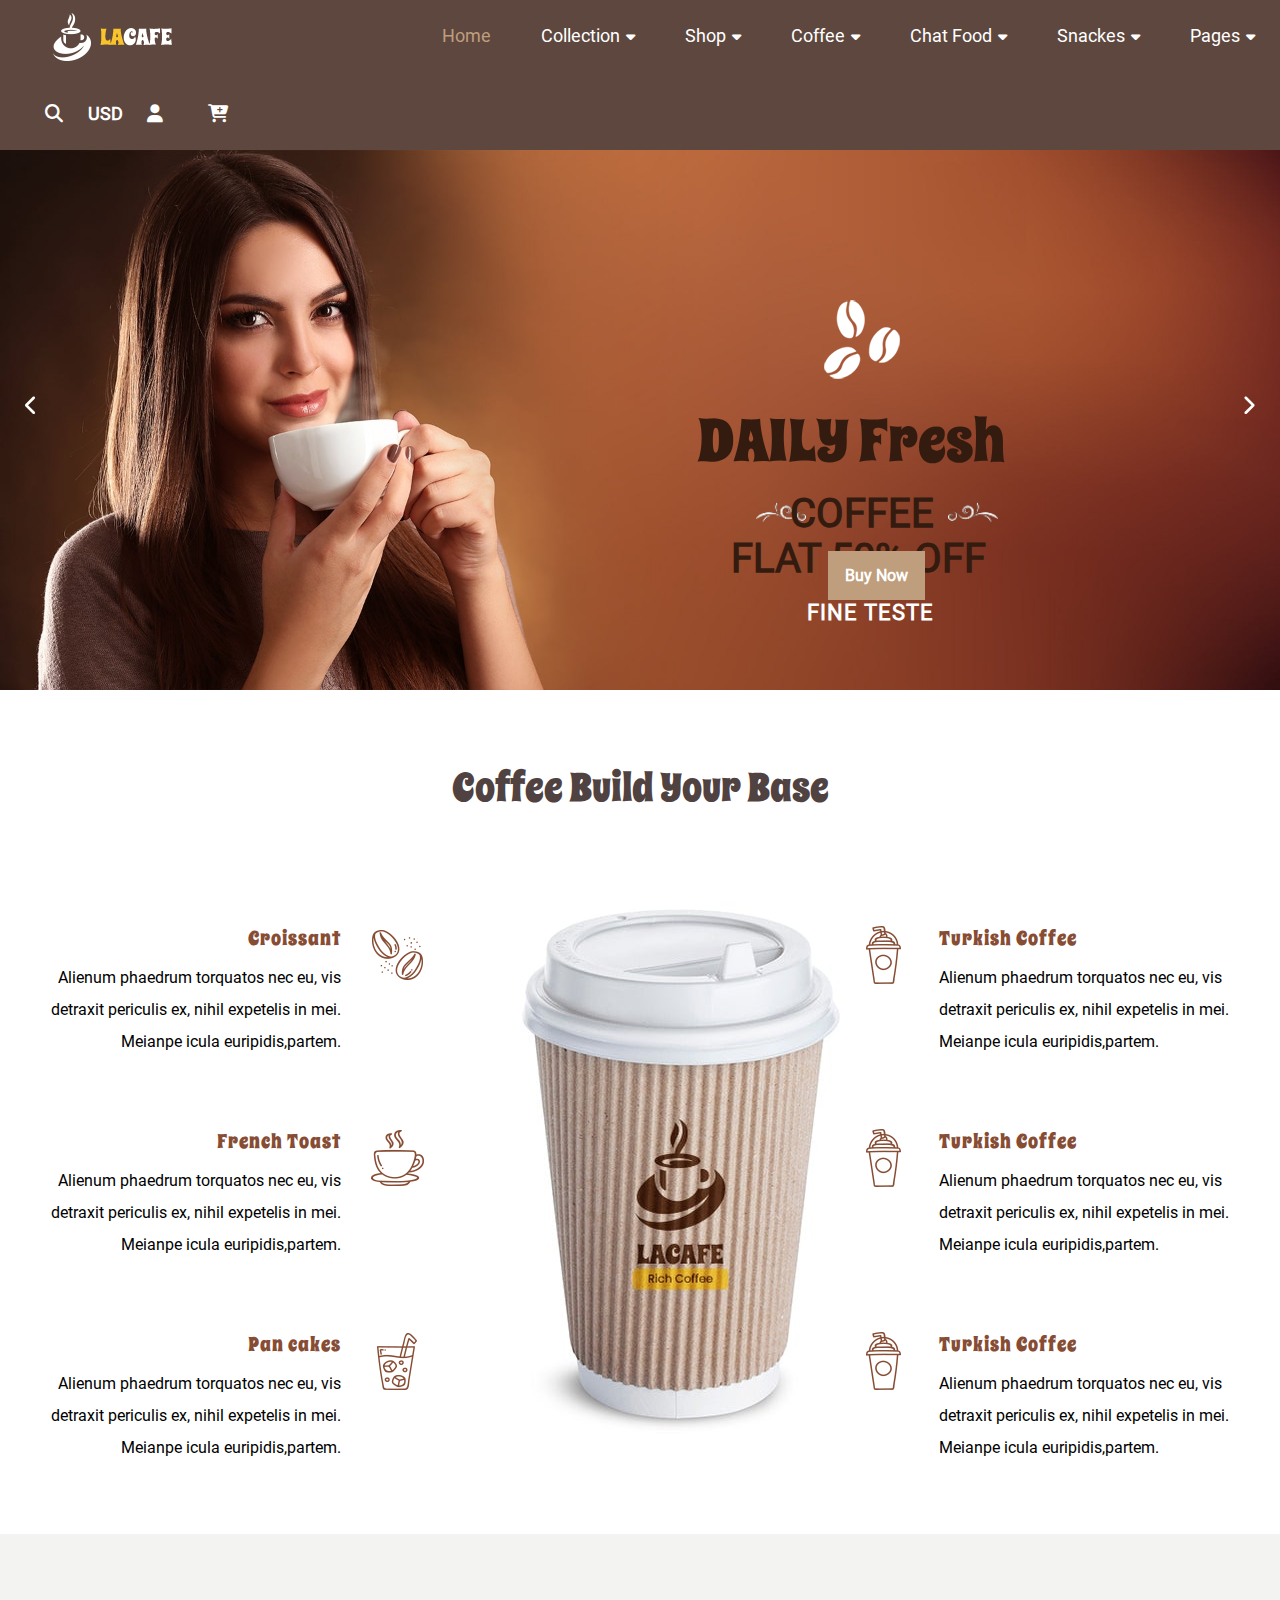
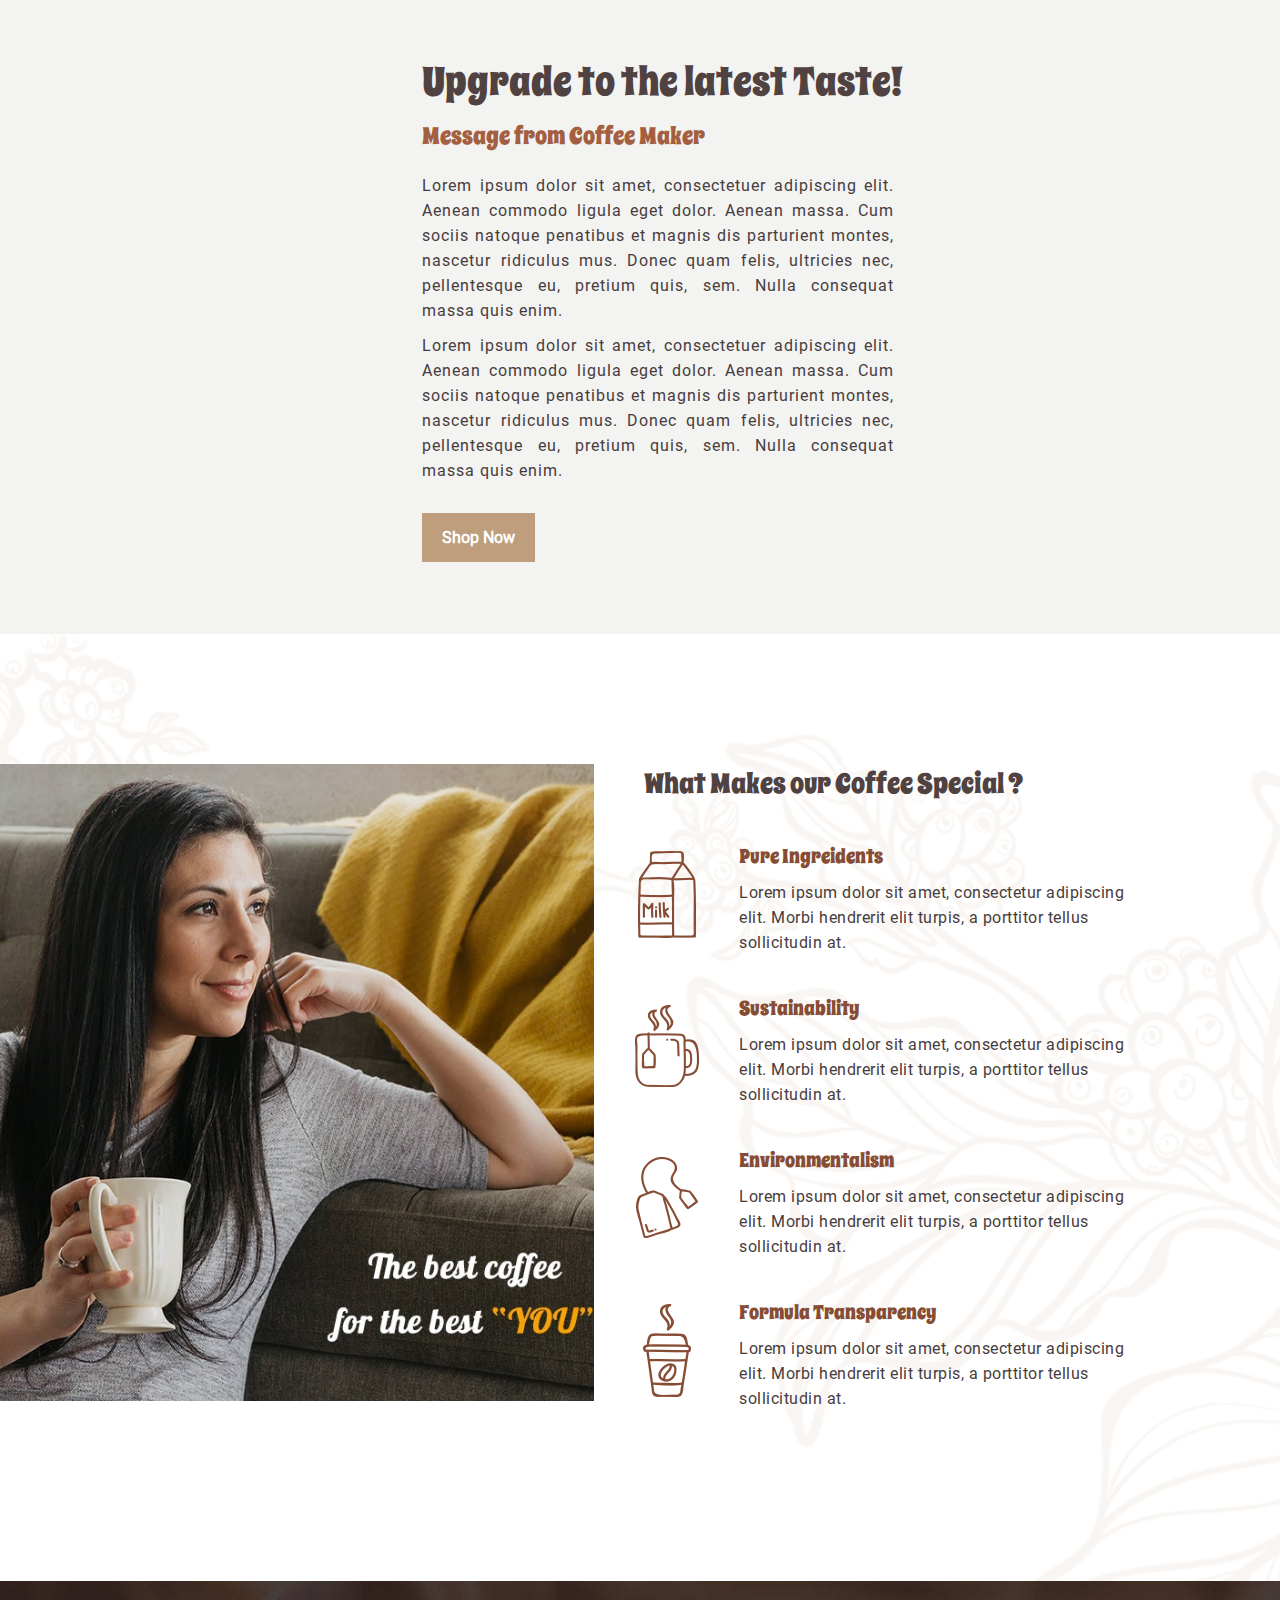
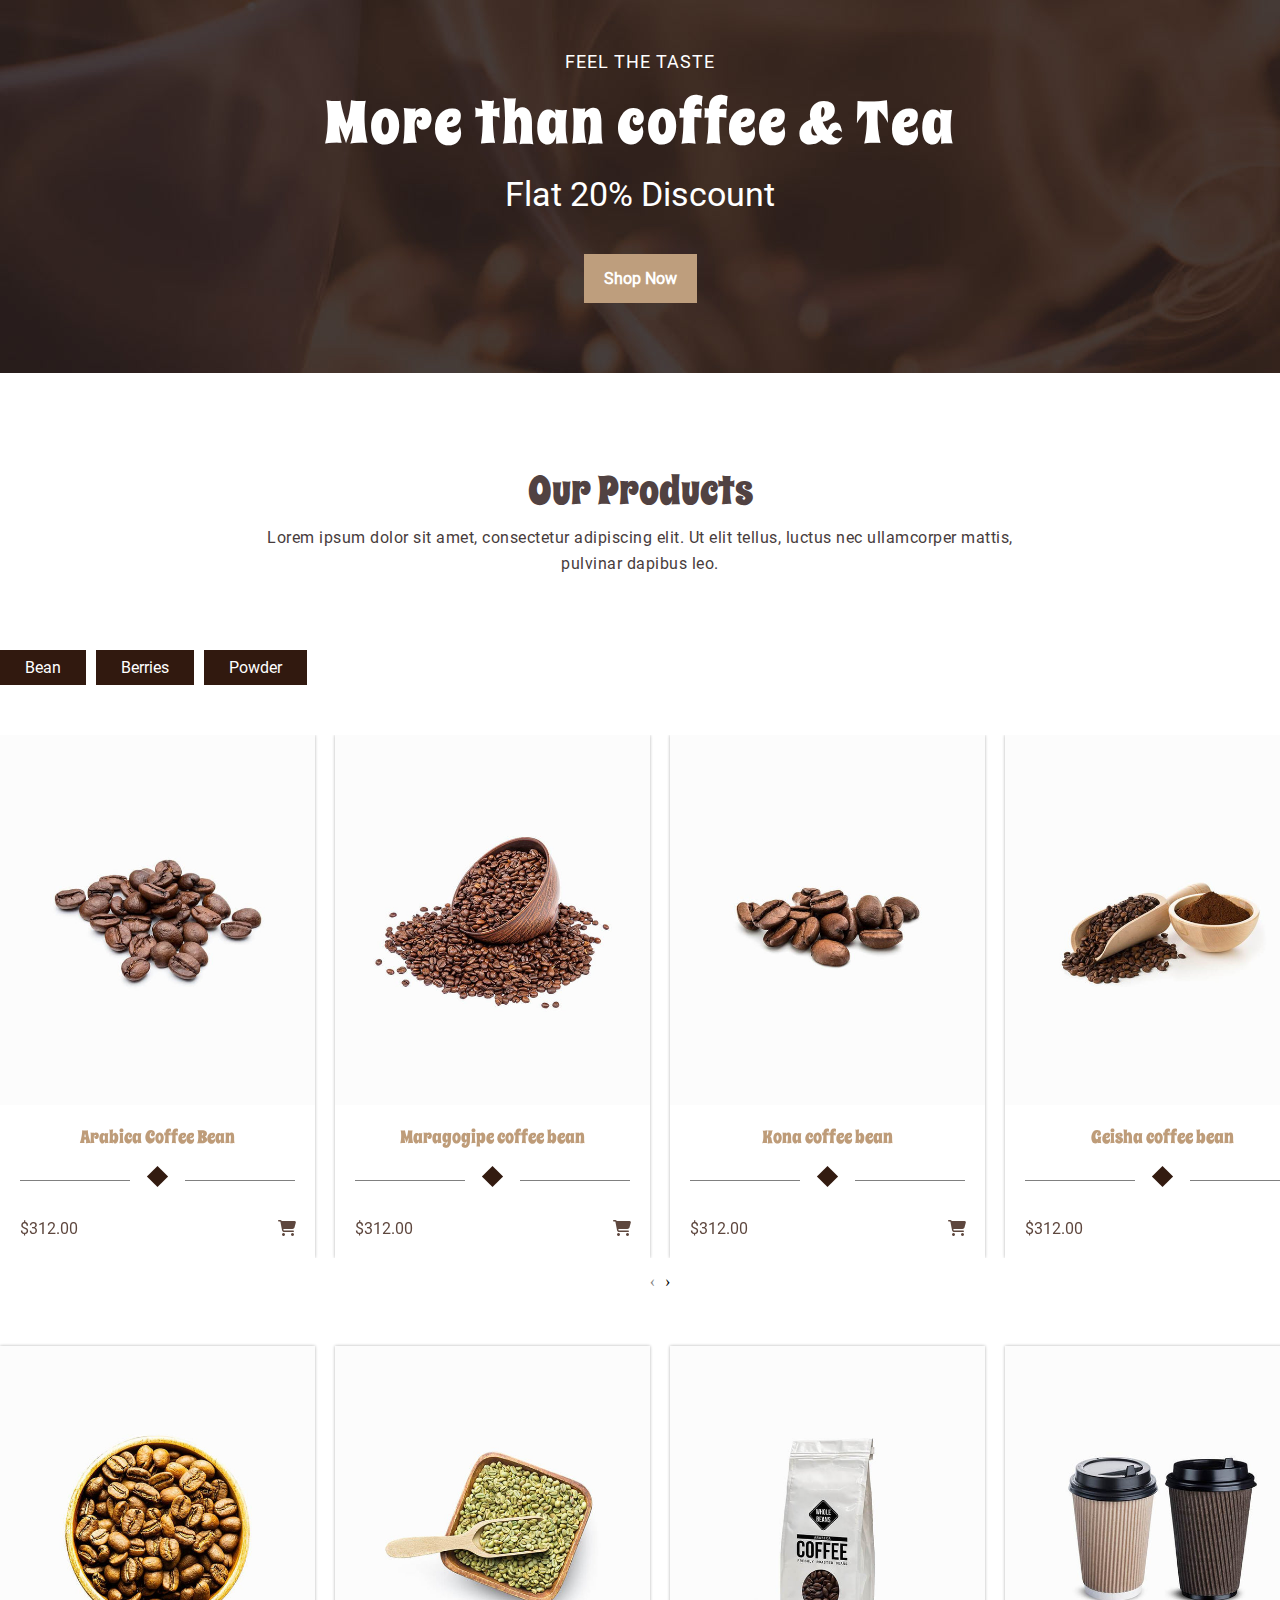
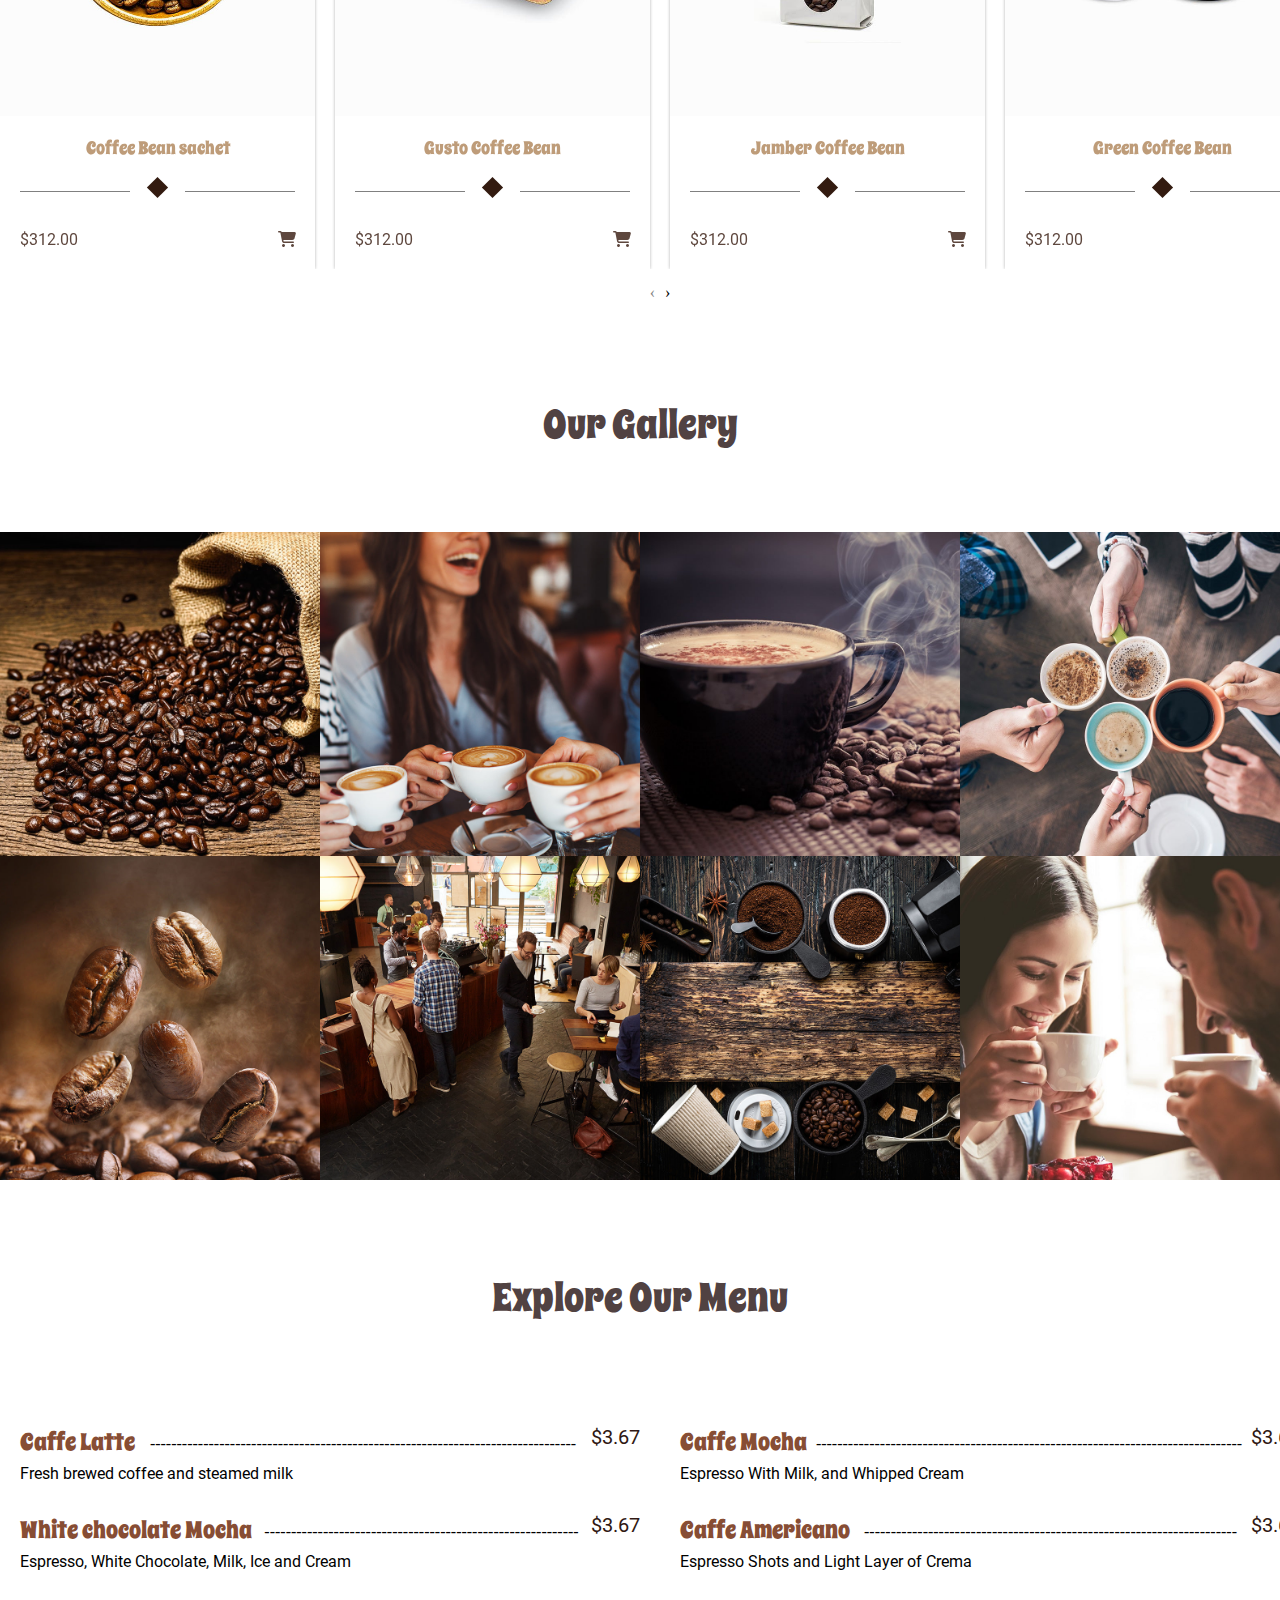
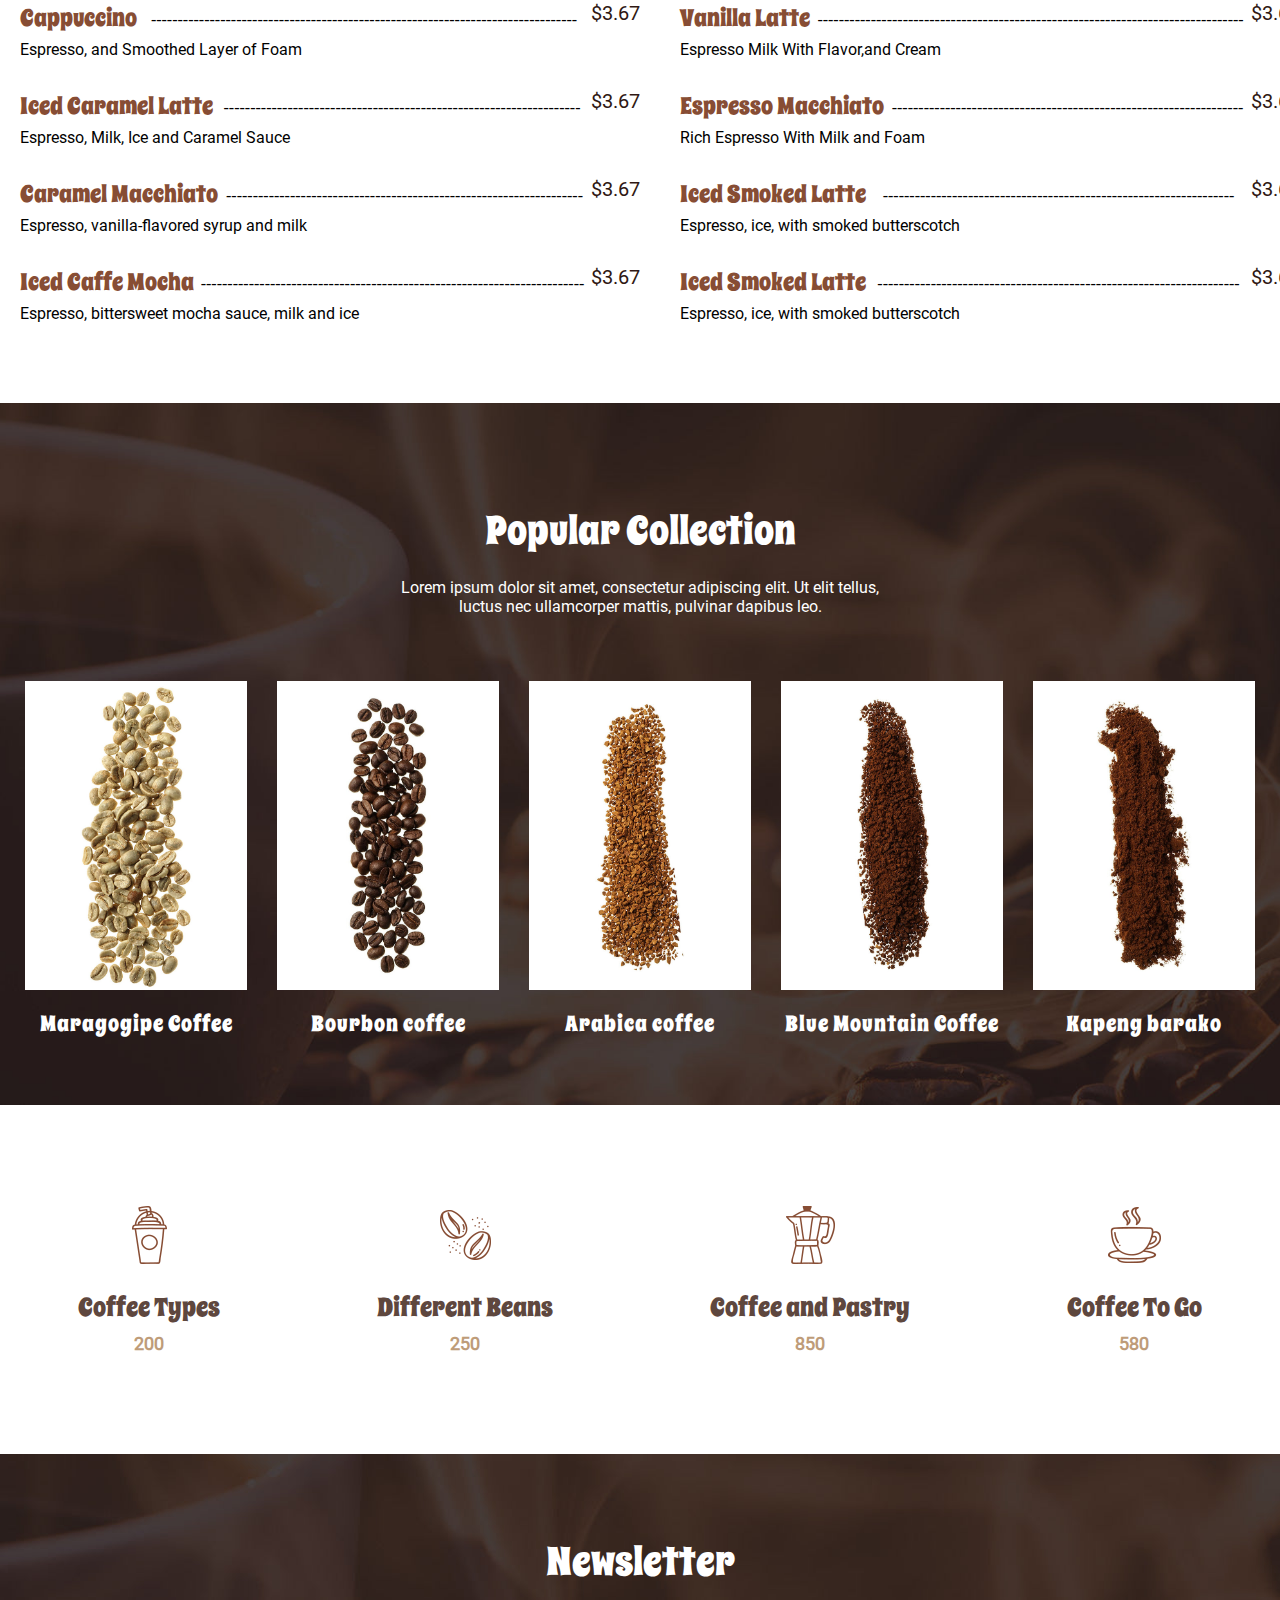
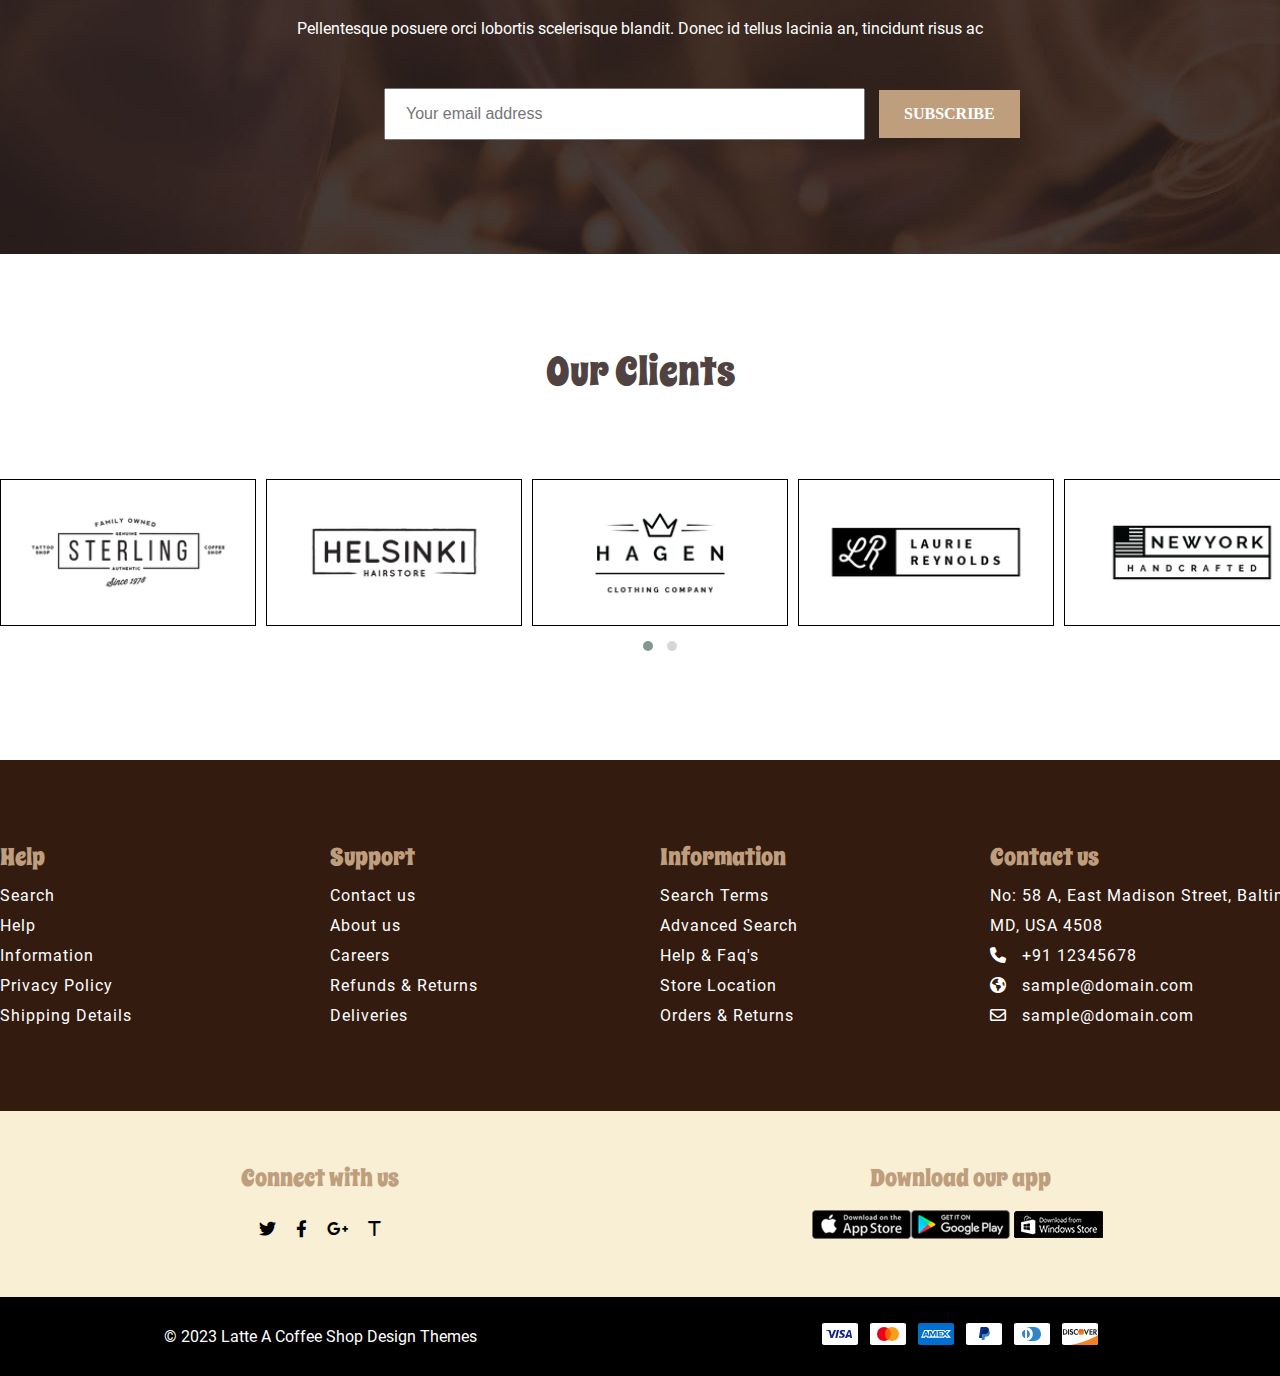
<file: index.html>
<!DOCTYPE html>
<html lang="en">
<head>
    <meta charset="UTF-8">
    <meta name="viewport" content="width=device-width, initial-scale=1.0">
    <title>LATTE A COFFEE SHOP</title>

    <!-- favicon -->
    <link rel="shortcut icon" href="image/favicon_16x16.png" type="image/x-icon">

    <!-- online connectivity -->
    <!-- <link rel="preconnect" href="https://fonts.googleapis.com">
    <link rel="preconnect" href="https://fonts.gstatic.com" crossorigin>
    <link href="https://fonts.googleapis.com/css2?family=Roboto&family=Spicy+Rice&display=swap" rel="stylesheet"> -->

    <!--font awesome -->
    <link rel="stylesheet" href="css/all.min.css">
    
    <!-- start owl_file -->
    <link rel="stylesheet" href="css/owl.carousel.min.css">
    <link rel="stylesheet" href="css/owl.theme.default.min.css">
    <link rel="stylesheet" href="css/Animate.css">
    <link rel="stylesheet" href="css/animate.min.css">
    <!-- start owl_file -->

    <!-- main stylesheet -->
    <link rel="stylesheet" href="css/style.css">
</head>
<body>

    <!-- start header -->
    <header>
        <nav>
            <div class="bg_color">
                <div class="top_header flex space_bar">
                    <div class="logo">
                        <img src="image/logo.png" alt="">
                    </div>
                    <div class="menu_bar">
                        <ul class="main_menu flex">
                            <li class="active"><a href="index.html">Home</a></li>
                            <li><a href="index.html">Collection<i class="fa-solid fa-caret-down"></i></a></li>
                            <li><a href="index.html">Shop<i class="fa-solid fa-caret-down"></i></a></li>
                            <li><a href="index.html">Coffee<i class="fa-solid fa-caret-down"></i></a></li>
                            <li><a href="index.html">Chat Food<i class="fa-solid fa-caret-down"></i></a></li>
                            <li><a href="index.html">Snackes<i class="fa-solid fa-caret-down"></i></a></li>
                            <li>
                                <a href="#">Pages<i class="fa-solid fa-caret-down"></i></a>
                                <ul class="sub_menu">
                                    <li><a href="about.html">About us</a><hr width="80%"></li>
                                    <li><a href="contact.html">Contact us</a><hr width="80%"></li>
                                    <li><a href="blog.html">Blog</a><hr width="80%"></li>
                                    <li><a href="faqs.html">Faq's</a></li>
                                </ul>
                            </li>
                        </ul>
                    </div>
                    <div class="icon_btn">
                        <i class="fa-solid fa-magnifying-glass"></i>
                        <a href="#">USD</a>
                        <i class="fa-solid fa-user"></i>
                        <i class="fa-solid fa-cart-plus"></i>
                    </div>
                </div>
            </div>
        </nav>
    </header>
    <!-- end header -->

    <!-- slider start -->
    <section>
    <div class="owl-carousel owl-theme" id="slider">
        <div class="item">
            <img src="image/slider_1.jpeg" alt="">
            <div class="slider_det">
                <div class="nuts">
                    <img src="image/nuts.png" alt="">
                </div>
                <p class="d_fresh">DAILY Fresh</p>
                <p class="coffee">COFFEE</p>
                <p class="flat_50">FLAT 50% OFF</p>
                <p class="teste">FINE TESTE</p>
                <div class="buy_btn">
                    <a href="#">Buy Now</a>
                </div>
            </div>
        </div>
        <div class="item">
            <img src="image/slider_2.jpeg" alt="">
            <div class="slider_det_1">
                <div class="the_cafe">
                    <img src="image/nuts.png" alt="">
                </div>
                <p class="speciyal">A BLEND ESPECIALLY</p>
                <p class="for">FOR</p>
                <p class="cold">CLOD BREW</p>
                <p class="win">WIN AROUND THE WORLD</p>
                <div class="buy_btn1">
                    <a href="#">Buy Now</a>
                </div>
            </div>
        </div>
        <div class="item">
            <div class="item">
                <img src="image/slider_3.jpeg" alt="">
                <div class="slider_det_2">
                    <div class="the_design">
                        <img src="image/nuts.png" alt="">
                    </div>
                    <p class="now">NOW</p>
                    <p class="seek_out">SEEK OUT FOR COFFEE</p>
                    <p class="off_50">FLAT 50% OFF</p>
                    <p class="happy"> FEEL HAPPY</p>
                    <div class="buy_btn2">
                        <a href="#">Buy Now</a>
                    </div>
                </div>
            </div>
    
        </div>
    </div>
    </section>
    <!-- slider end -->

    <!-- start three part section -->
    <section>
        <div class="main_bg flex">
            <div class="title_coffee spacer">
                <p>Coffee Build Your Base</p>
            </div>
            <div class="part_det_1">
                <div class="left_part flex">
                    <div class="left_det">
                        <font>Croissant</font>
                        <p>Alienum phaedrum torquatos nec eu, vis<br> detraxit periculis ex, nihil expetelis in mei.<br> Meianpe icula euripidis,partem.</p>
                    </div>
                    <div class="left_img">
                        <img src="image/left_pic_1.png" alt="">
                    </div>
                </div>
                <div class="left_part flex">
                    <div class="left_det">
                        <font>French Toast</font>
                        <p>Alienum phaedrum torquatos nec eu, vis<br> detraxit periculis ex, nihil expetelis in mei. <br>Meianpe icula euripidis,partem.</p>
                    </div>
                    <div class="left_img">
                        <img src="image/left_pic_2.png" alt="">
                    </div>
                </div>
                <div class="left_part flex">
                    <div class="left_det">
                        <font>Pan cakes</font>
                        <p>Alienum phaedrum torquatos nec eu, vis<br> detraxit periculis ex, nihil expetelis in mei.<br> Meianpe icula euripidis,partem.</p>
                    </div>
                    <div class="left_img">
                        <img src="image/left_pic_3.png" alt="">
                    </div>
                </div>
            </div>
            <div class="part_img">
                <img src="image/rich_coffee.jpg" alt="">
            </div>
            <div class="part_det_2">
                <div class="right_part flex">
                    <div class="right_img">
                        <img src="image/left_pic_4.png" alt="">
                    </div>
                    <div class="right_det">
                        <font>Turkish Coffee</font>
                        <p>Alienum phaedrum torquatos nec eu, vis<br> detraxit periculis ex, nihil expetelis in mei.<br> Meianpe icula euripidis,partem.</p>
                    </div>
                </div>
                <div class="right_part flex">
                    <div class="right_img">
                        <img src="image/left_pic_4.png" alt="">
                    </div>
                    <div class="right_det">
                        <font>Turkish Coffee</font>
                        <p>Alienum phaedrum torquatos nec eu, vis<br> detraxit periculis ex, nihil expetelis in mei.<br> Meianpe icula euripidis,partem.</p>
                    </div>
                </div>
                <div class="right_part flex">
                    <div class="right_img">
                        <img src="image/left_pic_4.png" alt="">
                    </div>
                    <div class="right_det">
                        <font>Turkish Coffee</font>
                        <p>Alienum phaedrum torquatos nec eu, vis<br> detraxit periculis ex, nihil expetelis in mei.<br> Meianpe icula euripidis,partem.</p>
                    </div>
                </div>
            </div>
        </div>
    </section>
    <!-- start three part section -->


    <!-- start parallex part -->
    <section>
        <div class="bg_par_img">
            <div class="bg_tras">
                <div class="parallex_det">
                    <p class="upgrade">Upgrade to the latest Taste!</p>
                    <p class="msg">Message from Coffee Maker</p>
                    <p class="lorem_p">
                        Lorem ipsum dolor sit amet, consectetuer adipiscing elit. Aenean commodo ligula eget dolor. Aenean massa. Cum sociis natoque penatibus et magnis dis parturient montes, nascetur ridiculus mus. Donec quam felis, ultricies nec, pellentesque eu, pretium quis, sem. Nulla consequat massa quis enim.
                    </p>
                    <p class="lorem_p">
                        Lorem ipsum dolor sit amet, consectetuer adipiscing elit. Aenean commodo ligula eget dolor. Aenean massa. Cum sociis natoque penatibus et magnis dis parturient montes, nascetur ridiculus mus. Donec quam felis, ultricies nec, pellentesque eu, pretium quis, sem. Nulla consequat massa quis enim.
                    </p>
                    <div class="show_btn">
                        <a href="#">Shop Now</a>
                    </div>
                </div>
            </div>
        </div>
    </section>
    <!-- start parallex part -->


    <!-- start two part section -->
    <section>
        <div class="all_bg">
            <div class="container">
                <div class="make_our_bg flex">
                    <div class="img_part">
                        <img src="image/the_girl.jpg" alt="">
                    </div>
                    <div class="del_part">
                        <div class="title_makes">
                            <p>What Makes our Coffee Special ?</p>
                        </div>
                        <div class="all_parent flex">
                            <div class="img_small">
                                <img src="image/right_1.png" alt="">
                            </div>
                            <div class="del_part_small">
                                <p class="pure">Pure Ingreidents</p>
                                <p class="lorem_right">Lorem ipsum dolor sit amet, consectetur adipiscing<br> elit. Morbi hendrerit elit turpis, a porttitor tellus<br> sollicitudin at.</p>
                            </div>
                        </div>
                        <div class="all_parent flex">
                            <div class="img_small">
                                <img src="image/right_2.png" alt="">
                            </div>
                            <div class="del_part_small">
                                <p class="pure">Sustainability</p>
                                <p class="lorem_right">Lorem ipsum dolor sit amet, consectetur adipiscing<br> elit. Morbi hendrerit elit turpis, a porttitor tellus<br> sollicitudin at.</p>
                            </div>
                        </div>
                        <div class="all_parent flex">
                            <div class="img_small">
                                <img src="image/right_3.png" alt="">
                            </div>
                            <div class="del_part_small">
                                <p class="pure">Environmentalism</p>
                                <p class="lorem_right">Lorem ipsum dolor sit amet, consectetur adipiscing<br> elit. Morbi hendrerit elit turpis, a porttitor tellus<br> sollicitudin at.</p>
                            </div>
                        </div>
                        <div class="all_parent flex">
                            <div class="img_small">
                                <img src="image/right_4.png" alt="">
                            </div>
                            <div class="del_part_small">
                                <p class="pure">Formula Transparency</p>
                                <p class="lorem_right">Lorem ipsum dolor sit amet, consectetur adipiscing<br> elit. Morbi hendrerit elit turpis, a porttitor tellus<br> sollicitudin at.</p>
                            </div>
                        </div>
                    </div>
                </div>
            </div>
        </div>
    </section>
    <!-- end two part section -->


    <!-- start more than coffe & tea part -->
    <section>
        <div class="blur">
            <div class="blur_Details">
                <p class="feel">FEEL THE TASTE</p>
                <p class="more_than">More than coffee & Tea</p>
                <p class="off_flat">Flat 20% Discount</p>
                <div class="show_btn">
                    <a href="#">Shop Now</a>
                </div>

            </div>
        </div>
    </section>
    <!-- end more than coffe & tea part -->

    <!-- start our product part -->
    <section>
        <div class="main_bg_product">
            <div class="title_p">
                <p class="our_p">Our Products</p>
                <p class="lorem_pro">
                    Lorem ipsum dolor sit amet, consectetur adipiscing elit. Ut elit tellus, luctus nec ullamcorper mattis,
                </p>
                <p class="lorem_pro">
                    pulvinar dapibus leo.
                </p>
            </div>
        </div>
        <div class="container">
            <div class="three_btn flex">
                <div class="btn1">
                    <a href="#">Bean</a>
                </div>
                <div class="btn2">
                    <a href="#">Berries</a>
                </div>
                <div class="btn3">
                    <a href="#">Powder</a>
                </div>
            </div>
        </div>
    </section>
    <!-- start our product part -->

    <!-- start product part -->
    <section>
        <div class="container">
            <div class="owl-carousel owl-theme" id="two">
                <div class="item">
                    <div class="item_img">
                        <img src="image/1.jpeg" alt="" class="img_1">
                        <img src="image/2.jpeg" alt="" class="img_2">
                    </div>
                    <div class="icon">
                        <i class="fa-solid fa-file one_i"></i>
                        <i class="fa-regular fa-heart two_i"></i>
                        <i class="fa-solid fa-magnifying-glass three_i"></i>
                    </div>
                    <div class="text">
                        <p>Arabica Coffee Bean</p>
                        <div class="shape"></div>
                        <p class="dollar">$312.00<i class="fa-solid fa-cart-shopping"></i></p>
                    </div>
                </div>
                <div class="item">
                    <div class="item_img">
                        <img src="image/2.jpeg" alt="" class="img_1">
                        <img src="image/10.jpeg" alt="" class="img_2">
                    </div>
                    <div class="icon">
                        <i class="fa-solid fa-file one_i"></i>
                        <i class="fa-regular fa-heart two_i"></i>
                        <i class="fa-solid fa-magnifying-glass three_i"></i>
                    </div>
                    <div class="text">
                        <p>Maragogipe coffee bean</p>
                        <div class="shape"></div>
                        <p class="dollar">$312.00<i class="fa-solid fa-cart-shopping"></i></p>
                    </div>
                </div>
                <div class="item">
                    <div class="item_img">
                        <img src="image/3.jpeg" alt="" class="img_1">
                        <img src="image/11.jpeg" alt="" class="img_2">
                    </div>
                    <div class="icon">
                        <i class="fa-solid fa-file one_i"></i>
                        <i class="fa-regular fa-heart two_i"></i>
                        <i class="fa-solid fa-magnifying-glass three_i"></i>
                    </div>
                    <div class="text">
                        <p>Kona coffee bean</p>
                        <div class="shape"></div>
                        <p class="dollar">$312.00<i class="fa-solid fa-cart-shopping"></i></p>
                    </div>
                </div>
                <div class="item">
                    <div class="item_img">
                        <img src="image/4.jpeg" alt="" class="img_1">
                        <img src="image/12.jpeg" alt="" class="img_2">
                    </div>
                    <div class="icon">
                        <i class="fa-solid fa-file one_i"></i>
                        <i class="fa-regular fa-heart two_i"></i>
                        <i class="fa-solid fa-magnifying-glass three_i"></i>
                    </div>
                    <div class="text">
                        <p>Geisha coffee bean</p>
                        <div class="shape"></div>
                        <p class="dollar">$312.00<i class="fa-solid fa-cart-shopping"></i></p>
                    </div>
                </div>
                <div class="item">
                    <div class="item_img">
                        <img src="image/5.jpeg" alt="" class="img_1">
                        <img src="image/13.jpeg" alt="" class="img_2">
                    </div>
                    <div class="icon">
                        <i class="fa-solid fa-file one_i"></i>
                        <i class="fa-regular fa-heart two_i"></i>
                        <i class="fa-solid fa-magnifying-glass three_i"></i>
                    </div>
                    <div class="text">
                        <p>Geisha coffee bean</p>
                        <div class="shape"></div>
                        <p class="dollar">$312.00<i class="fa-solid fa-cart-shopping"></i></p>
                    </div>
                </div>
            </div>

            <div class="owl-carousel owl-theme" id="three">
                <div class="item">
                    <div class="item_img">
                        <img src="image/6.jpeg" alt="" class="img_1">
                        <img src="image/14.jpeg" alt="" class="img_2">
                    </div>
                    <div class="icon">
                        <i class="fa-solid fa-file one_i"></i>
                        <i class="fa-regular fa-heart two_i"></i>
                        <i class="fa-solid fa-magnifying-glass three_i"></i>
                    </div>
                    <div class="text">
                        <p>Coffee Bean sachet</p>
                        <div class="shape"></div>
                        <p class="dollar">$312.00<i class="fa-solid fa-cart-shopping"></i></p>
                    </div>
                </div>
                <div class="item">
                    <div class="item_img">
                        <img src="image/8.jpeg" alt="" class="img_1">
                        <img src="image/15.jpeg" alt="" class="img_2">
                    </div>
                    <div class="icon">
                        <i class="fa-solid fa-file one_i"></i>
                        <i class="fa-regular fa-heart two_i"></i>
                        <i class="fa-solid fa-magnifying-glass three_i"></i>
                    </div>
                    <div class="text">
                        <p>Gusto Coffee Bean</p>
                        <div class="shape"></div>
                        <p class="dollar">$312.00<i class="fa-solid fa-cart-shopping"></i></p>
                    </div>
                </div>
                <div class="item">
                    <div class="item_img">
                        <img src="image/9.jpeg" alt="" class="img_1">
                        <img src="image/4.jpeg" alt="" class="img_2">
                    </div>
                    <div class="icon">
                        <i class="fa-solid fa-file one_i"></i>
                        <i class="fa-regular fa-heart two_i"></i>
                        <i class="fa-solid fa-magnifying-glass three_i"></i>
                    </div>
                    <div class="text">
                        <p>Jamber Coffee Bean</p>
                        <div class="shape"></div>
                        <p class="dollar">$312.00<i class="fa-solid fa-cart-shopping"></i></p>
                    </div>
                </div>
                <div class="item">
                    <div class="item_img">
                        <img src="image/17.jpeg" alt="" class="img_1">
                        <img src="image/18.jpeg" alt="" class="img_2">
                    </div>
                    <div class="icon">
                        <i class="fa-solid fa-file one_i"></i>
                        <i class="fa-regular fa-heart two_i"></i>
                        <i class="fa-solid fa-magnifying-glass three_i"></i>
                    </div>
                    <div class="text">
                        <p>Green Coffee Bean</p>
                        <div class="shape"></div>
                        <p class="dollar">$312.00<i class="fa-solid fa-cart-shopping"></i></p>
                    </div>
                </div>
                <div class="item">
                    <div class="item_img">
                        <img src="image/6.jpeg" alt="" class="img_1">
                        <img src="image/19.jpeg" alt="" class="img_2">
                    </div>
                    <div class="icon">
                        <i class="fa-solid fa-file one_i"></i>
                        <i class="fa-regular fa-heart two_i"></i>
                        <i class="fa-solid fa-magnifying-glass three_i"></i>
                    </div>
                    <div class="text">
                        <p>Green Coffee Bean</p>
                        <div class="shape"></div>
                        <p class="dollar">$312.00<i class="fa-solid fa-cart-shopping"></i></p>
                    </div>
                </div>
            </div>
        </div>       
    </section>
    <!-- start product part -->

    <!-- start gallery -->
    <section>
        <div class="main_bg_product">
            <div class="title_p">
                <p class="our_p">Our Gallery</p>
            </div>
        </div>
        <div class="gallery flex">
            <div class="g_1">
                <img src="image/g_1.jpeg" alt="">
            </div>
            <div class="g_2">
                <img src="image/g_2.jpeg" alt="">
            </div>
            <div class="g_3">
                <img src="image/g_3.jpeg" alt="">
            </div>
            <div class="g_4">
                <img src="image/g_4.jpeg" alt="">
            </div>
        </div>
        <div class="gallery flex">
            <div class="g_1">
                <img src="image/g_5.jpeg" alt="">
            </div>
            <div class="g_2">
                <img src="image/g_6.jpeg" alt="">
            </div>
            <div class="g_3">
                <img src="image/g_7.jpeg" alt="">
            </div>
            <div class="g_4">
                <img src="image/g_8.jpeg" alt="">
            </div>
        </div>
    </section>
    <!-- start gallery -->


    <!-- start line part -->
    <section>
        <div class="main_bg_product">
            <div class="title_p">
                <p class="our_p">Explore Our Menu</p>
            </div>
        </div>
        <div class="container bottom_sapce">
            <div class="main_div flex">
                <div class="left_side">
                    <div class="inner_left flex justify-between">
                        <div class="left">
                            <p>Caffe Latte</p>
                        </div>
                        <div class="line">
                            <p>--------------------------------------------------------------------------------</p>
                        </div>
                        <div class="right_mrp">
                            <p>$3.67</p>
                        </div>
                    </div>
                    <p>Fresh brewed coffee and steamed milk</p>
                </div>
                <div class="right_side">
                    <div class="inner_left flex justify-between">
                        <div class="left">
                            <p>Caffe Mocha</p>
                        </div>
                        <div class="line">
                            <p>--------------------------------------------------------------------------------</p>
                        </div>
                        <div class="right_mrp">
                            <p>$3.67</p>
                        </div>
                    </div>
                    <p>Espresso With Milk, and Whipped Cream</p>
                </div>
            </div>
            <div class="main_div flex">
                <div class="left_side">
                    <div class="inner_left flex justify-between">
                        <div class="left">
                            <p>White chocolate Mocha</p>
                        </div>
                        <div class="line">
                            <p>-----------------------------------------------------------</p>
                        </div>
                        <div class="right_mrp">
                            <p>$3.67</p>
                        </div>
                    </div>
                    <p>Espresso, White Chocolate, Milk, Ice and Cream</p>
                </div>
                <div class="right_side">
                    <div class="inner_left flex justify-between">
                        <div class="left">
                            <p>Caffe Americano</p>
                        </div>
                        <div class="line">
                            <p>----------------------------------------------------------------------</p>
                        </div>
                        <div class="right_mrp">
                            <p>$3.67</p>
                        </div>
                    </div>
                    <p>Espresso Shots and Light Layer of Crema</p>
                </div>
            </div>
            <div class="main_div flex">
                <div class="left_side">
                    <div class="inner_left flex justify-between">
                        <div class="left">
                            <p>Cappuccino</p>
                        </div>
                        <div class="line">
                            <p>--------------------------------------------------------------------------------</p>
                        </div>
                        <div class="right_mrp">
                            <p>$3.67</p>
                        </div>
                    </div>
                    <p>Espresso, and Smoothed Layer of Foam</p>
                </div>
                <div class="right_side">
                    <div class="inner_left flex justify-between">
                        <div class="left">
                            <p>Vanilla Latte</p>
                        </div>
                        <div class="line">
                            <p>--------------------------------------------------------------------------------</p>
                        </div>
                        <div class="right_mrp">
                            <p>$3.67</p>
                        </div>
                    </div>
                    <p>Espresso Milk With Flavor,and Cream</p>
                </div>
            </div>
            <div class="main_div flex">
                <div class="left_side">
                    <div class="inner_left flex justify-between">
                        <div class="left">
                            <p>Iced Caramel Latte</p>
                        </div>
                        <div class="line">
                            <p>-------------------------------------------------------------------</p>
                        </div>
                        <div class="right_mrp">
                            <p>$3.67</p>
                        </div>
                    </div>
                    <p>Espresso, Milk, Ice and Caramel Sauce</p>
                </div>
                <div class="right_side">
                    <div class="inner_left flex justify-between">
                        <div class="left">
                            <p>Espresso Macchiato</p>
                        </div>
                        <div class="line">
                            <p>------------------------------------------------------------------</p>
                        </div>
                        <div class="right_mrp">
                            <p>$3.67</p>
                        </div>
                    </div>
                    <p>Rich Espresso With Milk and Foam</p>
                </div>
            </div>
            <div class="main_div flex">
                <div class="left_side">
                    <div class="inner_left flex justify-between">
                        <div class="left">
                            <p>Caramel Macchiato</p>
                        </div>
                        <div class="line">
                            <p>-------------------------------------------------------------------</p>
                        </div>
                        <div class="right_mrp">
                            <p>$3.67</p>
                        </div>
                    </div>
                    <p>Espresso, vanilla-flavored syrup and milk</p>
                </div>
                <div class="right_side">
                    <div class="inner_left flex justify-between">
                        <div class="left">
                            <p>Iced Smoked Latte</p>
                        </div>
                        <div class="line">
                            <p>------------------------------------------------------------------</p>
                        </div>
                        <div class="right_mrp">
                            <p>$3.67</p>
                        </div>
                    </div>
                    <p>Espresso, ice, with smoked butterscotch</p>
                </div>
            </div>
            <div class="main_div flex">
                <div class="left_side">
                    <div class="inner_left flex justify-between">
                        <div class="left">
                            <p>Iced Caffe Mocha</p>
                        </div>
                        <div class="line">
                            <p>------------------------------------------------------------------------</p>
                        </div>
                        <div class="right_mrp">
                            <p>$3.67</p>
                        </div>
                    </div>
                    <p>Espresso, bittersweet mocha sauce, milk and ice</p>
                </div>
                <div class="right_side">
                    <div class="inner_left flex justify-between">
                        <div class="left">
                            <p>Iced Smoked Latte</p>
                        </div>
                        <div class="line">
                            <p>--------------------------------------------------------------------</p>
                        </div>
                        <div class="right_mrp">
                            <p>$3.67</p>
                        </div>
                    </div>
                    <p>Espresso, ice, with smoked butterscotch</p>
                </div>
            </div>
        </div>
    </section>
    <!-- end line part -->


    <!-- start five image part -->
    <section>
        <div class="bg_blur">
             <div class="mian_det">
                <p class="pop">Popular Collection</p>
                <p class="lorem_pop">
                    Lorem ipsum dolor sit amet, consectetur adipiscing elit. Ut elit tellus, luctus nec ullamcorper mattis, pulvinar dapibus leo.
                </p>
                <div class="p_collection flex">
                    <div class="p_1">
                        <img src="image/p_1.jpeg" alt="">
                        <div class="img_content">
                            <p>Maragogipe Coffee</p>
                        </div>
                    </div>
                    <div class="p_2">
                        <img src="image/p_2.jpeg" alt="">
                        <div class="img_content">
                            <p>Bourbon coffee</p>
                        </div>
                    </div>
                    <div class="p_3">
                        <img src="image/p_3.jpeg" alt="">
                        <div class="img_content">
                            <p>Arabica coffee</p>
                        </div>
                    </div>
                    <div class="p_4">
                        <img src="image/p_4.jpeg" alt="">
                        <div class="img_content">
                            <p>Blue Mountain Coffee</p>
                        </div>
                    </div>
                    <div class="p_5">
                        <img src="image/p_5.jpeg" alt="">
                        <div class="img_content">
                            <p>Kapeng barako</p>
                        </div>
                    </div>
                </div>
             </div>
        </div>
    </section>
    <!-- end five image part -->

    <!-- start four part -->
    <section>
        <div class="bg_white flex">
            <div c_1>
                <img src="image/c_1.png" alt="">
                <div class="c_content">
                    <p>Coffee Types</p>
                    <h6>200</h6>
                </div>
            </div>
            <div c_1>
                <img src="image/c_2.png" alt="">
                <div class="c_content">
                    <p>Different Beans</p>
                    <h6>250</h6>
                </div>
            </div>
            <div c_1>
                <img src="image/c_3.png" alt="">
                <div class="c_content">
                    <p>Coffee and Pastry</p>
                    <h6>850</h6>
                </div>
            </div>
            <div c_1>
                <img src="image/c_4.png" alt="">
                <div class="c_content">
                    <p>Coffee To Go</p>
                    <h6>580</h6>
                </div>
            </div>
        </div>
    </section>
    <!-- end four part -->


    <!-- start input part -->
    <section>
        <div class="bg_img">
            <div class="bg_det">
                <p class="news">Newsletter</p>
                <p class="news_lorem">
                    Pellentesque posuere orci lobortis scelerisque blandit. Donec id tellus lacinia an, tincidunt risus ac
                </p>
                <div class="input_part">
                    <input type="text" placeholder="Your email address">
                    <a href="#">SUBSCRIBE</a>
                </div>
            </div>
        </div>
    </section>
    <!-- end input part -->


    <!-- start slider four part (logo part) -->
    <section>
        <div class="main_bg_product">
            <div class="title_p">
                <p class="our_p">Our Clients</p>
            </div>
        </div>
        <div class="container extra_space">
            <div class="owl-carousel owl-theme" id="four">
                <div class="item">
                    <div class="logo_img">
                        <img src="image/com_1.png" alt="">
                    </div>
                </div>
                <div class="item">
                    <div class="logo_img">
                        <img src="image/com_2.png" alt="">
                    </div>
                </div>
                <div class="item">
                    <div class="logo_img">
                        <img src="image/com_3.png" alt="">
                    </div>
                </div>
                <div class="item">
                    <div class="logo_img">
                        <img src="image/com_4.png" alt="">
                    </div>
                </div>
                <div class="item">
                    <div class="logo_img">
                        <img src="image/com_5.png" alt="">
                    </div>
                </div>
                <div class="item">
                    <div class="logo_img">
                        <img src="image/com_1.png" alt="">
                    </div>
                </div>
                <div class="item">
                    <div class="logo_img">
                        <img src="image/com_2.png" alt="">
                    </div>
                </div>
            </div>
        </div>
    </section>
    <!-- end slider four part (logo part) -->

    <start info part-->
    <section>
        <div class="main_p">
            <div class="container">
                <div class="main_part flex">
                    <div class="one_part">
                        <p class="help">Help</p>
                        <p class="Lorem_part">
                            <p class="l_1">Search</p>
                            <p class="l_1">Help</p>
                            <p class="l_1">Information</p>
                            <p class="l_1">Privacy Policy</p>
                            <p class="l_1">Shipping Details</p>
                        </p>
                    </div>
                    <div class="one_part">
                        <p class="help">Support</p>
                        <p class="Lorem_part">
                            <p class="l_1">Contact us</p>
                            <p class="l_1">About us</p>
                            <p class="l_1">Careers</p>
                            <p class="l_1">Refunds & Returns</p>
                            <p class="l_1">Deliveries</p>
                        </p>
                    </div>
                    <div class="one_part">
                        <p class="help">Information</p>
                        <p class="Lorem_part">
                            <p class="l_1">Search Terms</p>
                            <p class="l_1">Advanced Search</p>
                            <p class="l_1">Help & Faq's</p>
                            <p class="l_1">Store Location</p>
                            <p class="l_1">Orders & Returns</p>
                        </p>
                    </div>
                    <div class="one_part">
                        <p class="help">Contact us</p>
                        <p class="Lorem_part">
                            <p class="l_1">No: 58 A, East Madison Street, Baltimore, MD, USA 4508
                            </p>
                            <p class="l_1">
                                <i class="fa-solid fa-phone"></i>
                                +91 12345678
                            </p>
                            <p class="l_1">
                                <i class="fa-solid fa-earth-americas"></i>
                                sample@domain.com
                            </p>
                            <p class="l_1">
                                <i class="fa-regular fa-envelope"></i>
                                sample@domain.com
                            </p>
                        </p>
                    </div>
                   
                </div>
    
            </div>
        </div>
    </section>
    <end info part-->

    
    <!-- start two section part -->
    <section>
        <div class="main_bg_c flex">
            <div class="one_crem">
                <p class="p">Connect with us</p>
            </div>
            <div class="one_crem">
                <p class="p">Download our app</p>
            </div>
        </div>
        <div class="main_bg_icon flex">
            <div class="one_crem">
                <i class="fa-brands fa-twitter"></i>
                <i class="fa-brands fa-facebook-f"></i>
                <i class="fa-brands fa-google-plus-g"></i>
                <i class="fa-solid fa-t"></i>
            </div>
            <div class="one_crem">
                <div>
                    <img src="image/logo1.png" alt="">
                </div>
                <div>
                    <img src="image/logo2.png" alt="">
                </div>
                <div>
                    <img src="image/logo3.png" alt="">
                </div>
            </div>
        </div>
    </section>
    <!-- end two section part -->

   

    <!-- start footer -->
    <section>
        <div class="main_back">
            <div class="main_parent flex">
                <div class="left_back">
                  <p>© 2023 Latte A Coffee Shop Design Themes</p>  
                </div>
                <div class="right_back flex">
                    <div>
                        <img src="image/asset 102.svg" alt="">
                    </div>
                    <div>
                        <img src="image/asset 103.svg" alt="">
                    </div>
                    <div>
                        <img src="image/asset 104.svg" alt="">
                    </div>
                    <div>
                        <img src="image/asset 105.svg" alt="">
                    </div>
                    <div>
                        <img src="image/asset 106.svg" alt="">
                    </div>
                    <div>
                        <img src="image/asset 107.svg" alt="">
                    </div>
                </div>
            </div>
        </div>
    </section>
    <!-- end footer -->


    




    

    

    
    <!-- start main -->
    <!-- end main -->
    
    
    




    <!-- main javascript_sheet -->
    <script src="js/jquery-3.7.0.min.js"></script>
    <script src="js/owl.carousel.min.js"></script>
    <script src="js/wow.min.js"></script>
    <script src="js/script.js"></script>
</body>
</html>
</file>
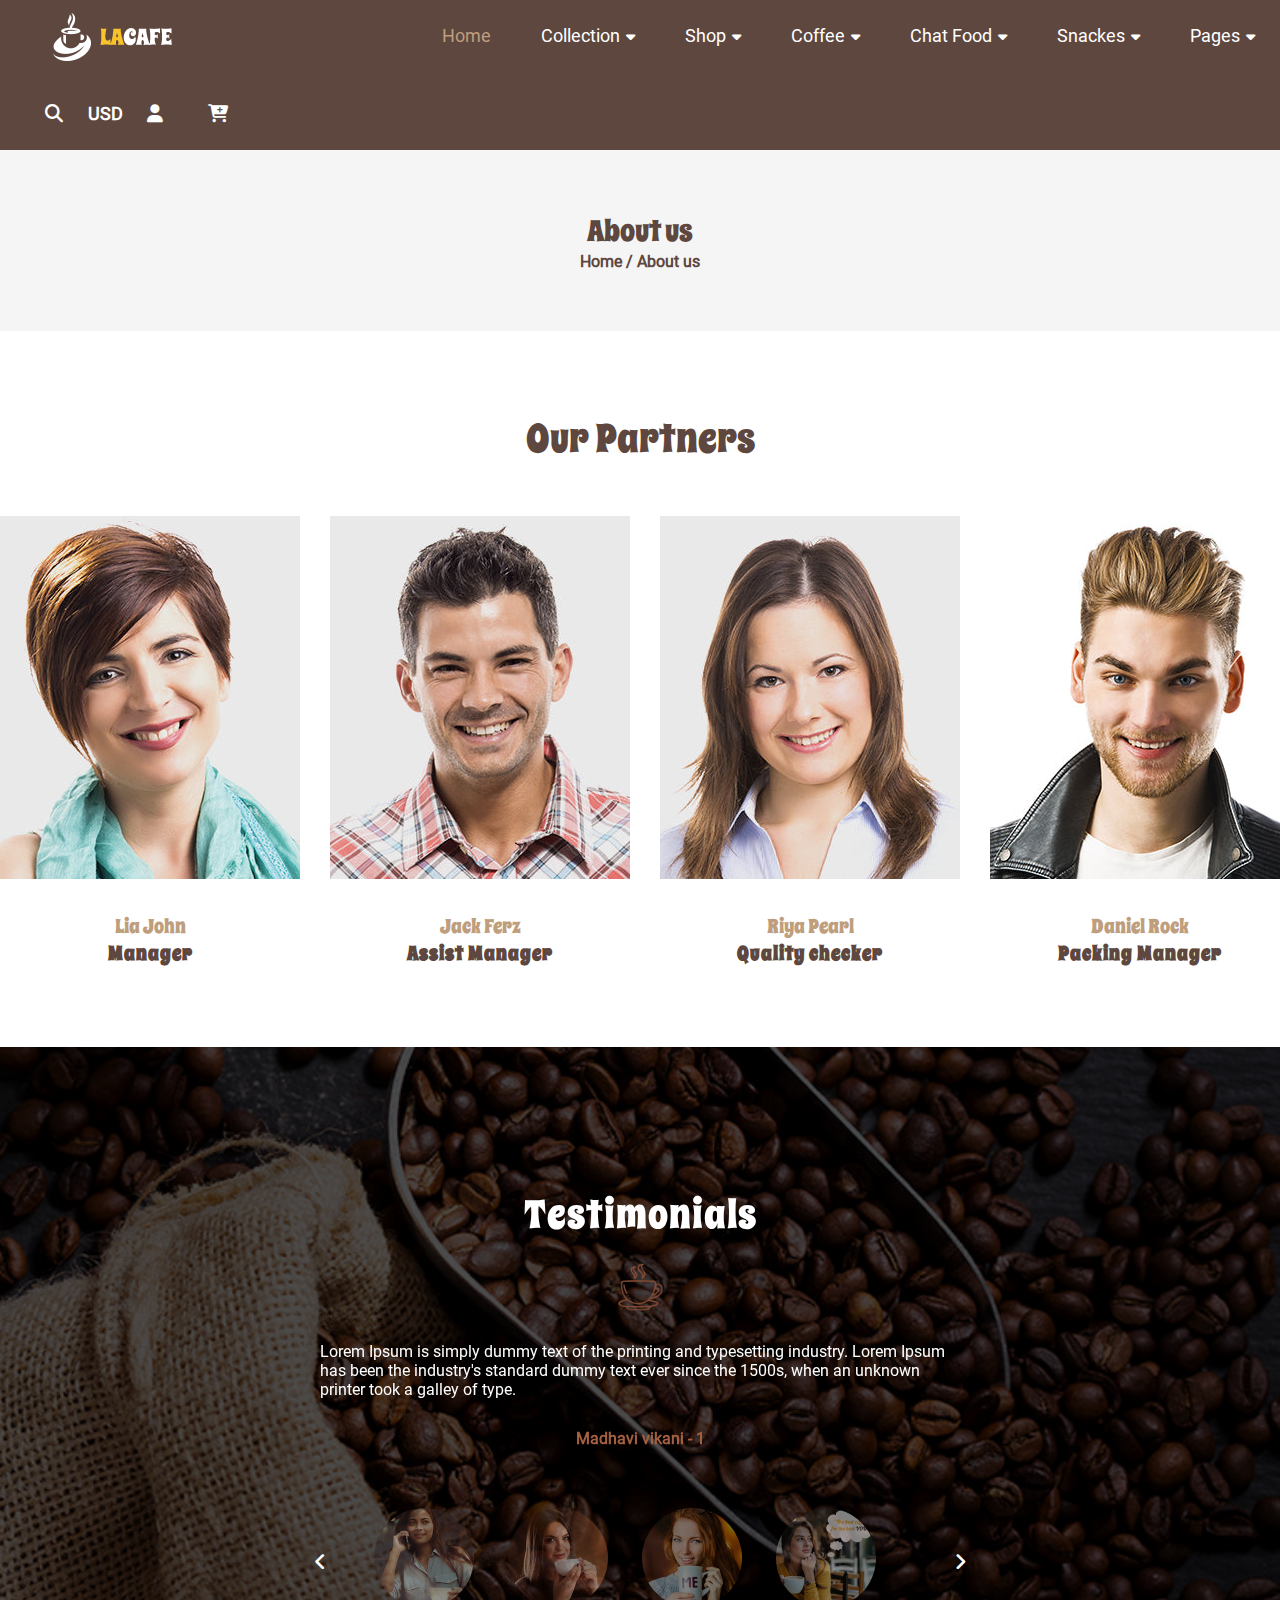
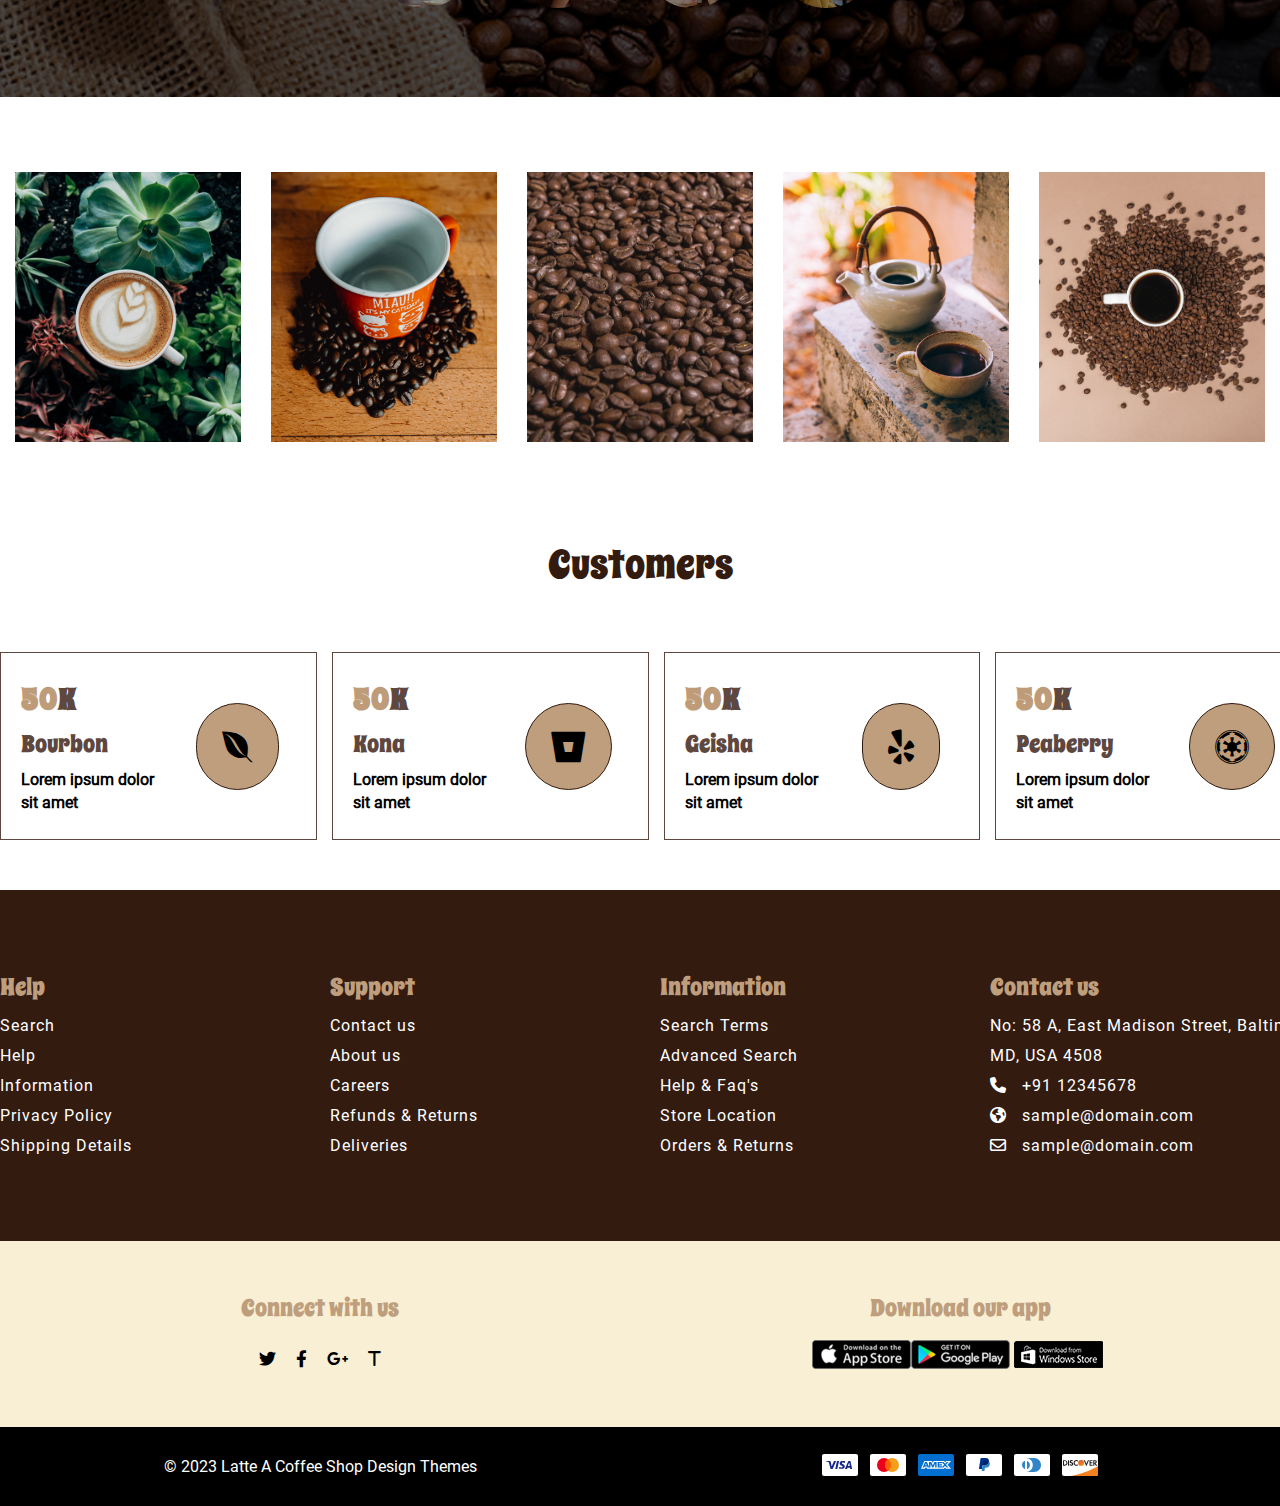
<file: about.html>
<!DOCTYPE html>
<html lang="en">
<head>
    <meta charset="UTF-8">
    <meta name="viewport" content="width=device-width, initial-scale=1.0">
    <title>ABOUT-LATTE A COFFEE SHOP</title>

    <!-- favicon -->
    <link rel="shortcut icon" href="image/favicon_16x16.png" type="image/x-icon">

    <!-- online connectivity -->
    <!-- <link rel="preconnect" href="https://fonts.googleapis.com">
    <link rel="preconnect" href="https://fonts.gstatic.com" crossorigin>
    <link href="https://fonts.googleapis.com/css2?family=Roboto&family=Spicy+Rice&display=swap" rel="stylesheet"> -->

    <!--font awesome -->
    <link rel="stylesheet" href="css/all.min.css">
    
    <!-- start owl_file -->
    <link rel="stylesheet" href="css/owl.carousel.min.css">
    <link rel="stylesheet" href="css/owl.theme.default.min.css">
    <link rel="stylesheet" href="css/Animate.css">
    <link rel="stylesheet" href="css/animate.min.css">
    <!-- start owl_file -->

    <!-- main stylesheet -->
    <link rel="stylesheet" href="css/style.css">
</head>
<body>

    <!-- start header -->
    <header>
        <nav>
            <div class="bg_color">
                <div class="top_header flex space_bar">
                    <div class="logo">
                        <img src="image/logo.png" alt="">
                    </div>
                    <div class="menu_bar">
                        <ul class="main_menu flex">
                            <li class="active"><a href="index.html">Home</a></li>
                            <li><a href="index.html">Collection<i class="fa-solid fa-caret-down"></i></a></li>
                            <li><a href="index.html">Shop<i class="fa-solid fa-caret-down"></i></a></li>
                            <li><a href="index.html">Coffee<i class="fa-solid fa-caret-down"></i></a></li>
                            <li><a href="index.html">Chat Food<i class="fa-solid fa-caret-down"></i></a></li>
                            <li><a href="index.html">Snackes<i class="fa-solid fa-caret-down"></i></a></li>
                            <li>
                                <a href="#">Pages<i class="fa-solid fa-caret-down"></i></a>
                                <ul class="sub_menu">
                                    <li><a href="about.html">About us</a><hr width="80%"></li>
                                    <li><a href="contact.html">Contact us</a><hr width="80%"></li>
                                    <li><a href="blog.html">Blog</a><hr width="80%"></li>
                                    <li><a href="faqs.html">Faq's</a></li>
                                </ul>
                            </li>
                        </ul>
                    </div>
                    <div class="icon_btn">
                        <i class="fa-solid fa-magnifying-glass"></i>
                        <a href="#">USD</a>
                        <i class="fa-solid fa-user"></i>
                        <i class="fa-solid fa-cart-plus"></i>
                    </div>
                </div>
            </div>
        </nav>
    </header>
    <!-- end header -->

    <!-- start title -->
    <section>
        <div class="bg_gray">
            <div class="parent_g">
                <p>About us</p>
                <h6>Home / About us</h6>

            </div>
        </div>
    </section>
    <!-- end title -->


    <!-- start our partner part -->
    <section>
        <div class="partner">
            <p class="our_patner">Our Partners</p>
            <div class="container">
                <div class="img_patners flex">
                    <div class="one_p">
                        <img src="image/p_1 (2).jpeg" alt="">
                        <div class="icon_p">
                            <i class="fa-brands fa-facebook-f"></i>
                            <i class="fa-brands fa-twitter"></i>
                            <i class="fa-brands fa-pinterest"></i>
                            <i class="fa-brands fa-youtube"></i>
                        </div>
                        <p>Lia John</p>
                        <h6>Manager</h6>
                    </div>
                    <div class="one_p">
                        <img src="image/p_2 (2).jpeg" alt="">
                        <div class="icon_p">
                            <i class="fa-brands fa-facebook-f"></i>
                            <i class="fa-brands fa-twitter"></i>
                            <i class="fa-brands fa-pinterest"></i>
                            <i class="fa-brands fa-youtube"></i>
                        </div>
                        <p>Jack Ferz</p>
                        <h6>Assist Manager</h6>
                    </div>
                    <div class="one_p">
                        <img src="image/p_3 (2).jpeg" alt="">
                        <div class="icon_p">
                            <i class="fa-brands fa-facebook-f"></i>
                            <i class="fa-brands fa-twitter"></i>
                            <i class="fa-brands fa-pinterest"></i>
                            <i class="fa-brands fa-youtube"></i>
                        </div>
                        <p>Riya Pearl</p>
                        <h6>Quality checker</h6>
                    </div>
                    <div class="one_p">
                        <img src="image/p_4 (2).jpeg" alt="">
                        <div class="icon_p">
                            <i class="fa-brands fa-facebook-f"></i>
                            <i class="fa-brands fa-twitter"></i>
                            <i class="fa-brands fa-pinterest"></i>
                            <i class="fa-brands fa-youtube"></i>
                        </div>
                        <p>Daniel Rock</p>
                        <h6>Packing Manager</h6>
                    </div>
                </div>
            </div>
        </div>
    </section>
    <!-- end our partner part -->


    <!-- start slider part -->
    <section class="five_s">
        <div class="tras">
        <div class="owl-carousel owl-theme" id="five">
            <div class="item" data-hash="1">
                <div class="bg_color">
                    <p class="test">Testimonials</p>
                    <div class="five_img">
                        <img src="image/left_pic_2.png" alt="">
                    </div>
                    <p>
                        Lorem Ipsum is simply dummy text of the printing and typesetting industry. Lorem Ipsum has been the industry's standard dummy text ever since the 1500s, when an unknown printer took a galley of type.
                    </p>
                    <h6>Madhavi vikani - 1</h6>
                </div>
            </div>
            <div class="item" data-hash="2">
                <div class="bg_color">
                    <p class="test">Testimonials</p>
                    <div class="five_img">
                        <img src="image/left_pic_2.png" alt="">
                    </div>
                    <p>
                        Lorem Ipsum is simply dummy text of the printing and typesetting industry. Lorem Ipsum has been the industry's standard dummy text ever since the 1500s, when an unknown printer took a galley of type.
                    </p>
                    <h6>Madhavi vikani - 2</h6>
                </div>
            </div>
            <div class="item" data-hash="3">
                <div class="bg_color">
                    <p class="test">Testimonials</p>
                    <div class="five_img">
                        <img src="image/left_pic_2.png" alt="">
                    </div>
                    <p>
                        Lorem Ipsum is simply dummy text of the printing and typesetting industry. Lorem Ipsum has been the industry's standard dummy text ever since the 1500s, when an unknown printer took a galley of type.
                    </p>
                    <h6>Madhavi vikani - 3</h6>
                </div>
            </div>
            <div class="item" data-hash="4">
                <div class="bg_color">
                    <p class="test">Testimonials</p>
                    <div class="five_img">
                        <img src="image/left_pic_2.png" alt="">
                    </div>
                    <p>
                        Lorem Ipsum is simply dummy text of the printing and typesetting industry. Lorem Ipsum has been the industry's standard dummy text ever since the 1500s, when an unknown printer took a galley of type.
                    </p>
                    <h6>Madhavi vikani - 4</h6>
                </div>
            </div>
        </div>
        <center class="thumnail">
            <a href="#1"><img src="image/five_1.jpeg" alt="" width="100px" class="active"></a>
            <a href="#2"><img src="image/five_2.jpeg" alt="" width="100px" class="active"></a>
            <a href="#3"><img src="image/five_3.jpeg" alt="" width="100px" class="active"></a>
            <a href="#4"><img src="image/five_4.jpeg" alt="" width="100px" class="active"></a>
        </center>
    </div>
    </section>
    <!-- end slider part -->


    <!-- start five image part -->
    <section>
        <div class="main_five flex">
            <div class="f_ive_1">
                <img src="image/f_!.jpeg" alt="">
            </div>
            <div class="f_ive_2">
                <img src="image/f_2.jpeg" alt="">
            </div>
            <div class="f_ive_3">
                <img src="image/f_3.jpeg" alt="">
            </div>
            <div class="f_ive_4">
                <img src="image/f_4.jpeg" alt="">
            </div>
            <div class="f_ive_5">
                <img src="image/f_5.jpeg" alt="">
            </div>
        </div>
    </section>
    <!-- end five image part -->


    <!-- start Customers -->
    <section>
        <p class="c_title">Customers</p>
        <div class="container">
            <div class="main_c flex">
                <div class="inner_c flex">
                    <div class="one_c">
                        <h6 class="K_50">50<font>K</font></h6>
                        <p class="b_c">Bourbon</p>
                        <p class="c_lorem">
                            Lorem ipsum dolor sit amet
                        </p>
                    </div>
                    <div class="one_c_r">
                        <div class="img_b">
                            <i class="fa-brands fa-envira"></i>
                        </div>
                    </div>
                </div>
                <div class="inner_c flex">
                    <div class="one_c">
                        <h6 class="K_50">50<font>K</font></h6>
                        <p class="b_c">Kona</p>
                        <p class="c_lorem">
                            Lorem ipsum dolor sit amet
                        </p>
                    </div>
                    <div class="one_c_r">
                        <div class="img_b">
                            <i class="fa-brands fa-bitbucket"></i>
                        </div>
                    </div>
                </div>
                <div class="inner_c flex">
                    <div class="one_c">
                        <h6 class="K_50">50<font>K</font></h6>
                        <p class="b_c">Geisha</p>
                        <p class="c_lorem">
                            Lorem ipsum dolor sit amet
                        </p>
                    </div>
                    <div class="one_c_r">
                        <div class="img_b">
                            <i class="fa-brands fa-yelp"></i>
                        </div>
                    </div>
                </div>
                <div class="inner_c flex">
                    <div class="one_c">
                        <h6 class="K_50">50<font>K</font></h6>
                        <p class="b_c">Peaberry</p>
                        <p class="c_lorem">
                            Lorem ipsum dolor sit amet
                        </p>
                    </div>
                    <div class="one_c_r">
                        <div class="img_b">
                            <i class="fa-brands fa-empire"></i>
                        </div>
                    </div>
                </div>
            </div>
        </div>
    </section>
    <!-- end Customers -->



    <!-- start info part -->
    <section>
        <div class="main_p">
            <div class="container">
                <div class="main_part flex">
                    <div class="one_part">
                        <p class="help">Help</p>
                        <p class="Lorem_part">
                            <p class="l_1">Search</p>
                            <p class="l_1">Help</p>
                            <p class="l_1">Information</p>
                            <p class="l_1">Privacy Policy</p>
                            <p class="l_1">Shipping Details</p>
                        </p>
                    </div>
                    <div class="one_part">
                        <p class="help">Support</p>
                        <p class="Lorem_part">
                            <p class="l_1">Contact us</p>
                            <p class="l_1">About us</p>
                            <p class="l_1">Careers</p>
                            <p class="l_1">Refunds & Returns</p>
                            <p class="l_1">Deliveries</p>
                        </p>
                    </div>
                    <div class="one_part">
                        <p class="help">Information</p>
                        <p class="Lorem_part">
                            <p class="l_1">Search Terms</p>
                            <p class="l_1">Advanced Search</p>
                            <p class="l_1">Help & Faq's</p>
                            <p class="l_1">Store Location</p>
                            <p class="l_1">Orders & Returns</p>
                        </p>
                    </div>
                    <div class="one_part">
                        <p class="help">Contact us</p>
                        <p class="Lorem_part">
                            <p class="l_1">No: 58 A, East Madison Street, Baltimore, MD, USA 4508
                            </p>
                            <p class="l_1">
                                <i class="fa-solid fa-phone"></i>
                                +91 12345678
                            </p>
                            <p class="l_1">
                                <i class="fa-solid fa-earth-americas"></i>
                                sample@domain.com
                            </p>
                            <p class="l_1">
                                <i class="fa-regular fa-envelope"></i>
                                sample@domain.com
                            </p>
                        </p>
                    </div>
                   
                </div>
    
            </div>
        </div>
    </section>
    <!-- end info part -->


    <!-- start two section part -->
    <section>
        <div class="main_bg_c flex">
            <div class="one_crem">
                <p class="p">Connect with us</p>
            </div>
            <div class="one_crem">
                <p class="p">Download our app</p>
            </div>
        </div>
        <div class="main_bg_icon flex">
            <div class="one_crem">
                <i class="fa-brands fa-twitter"></i>
                <i class="fa-brands fa-facebook-f"></i>
                <i class="fa-brands fa-google-plus-g"></i>
                <i class="fa-solid fa-t"></i>
            </div>
            <div class="one_crem">
                <div>
                    <img src="image/logo1.png" alt="">
                </div>
                <div>
                    <img src="image/logo2.png" alt="">
                </div>
                <div>
                    <img src="image/logo3.png" alt="">
                </div>
            </div>
        </div>
    </section>
    <!-- end two section part -->
   
   
    <!-- start footer -->
    <section>
        <div class="main_back">
            <div class="main_parent flex">
                <div class="left_back">
                  <p>© 2023 Latte A Coffee Shop Design Themes</p>  
                </div>
                <div class="right_back flex">
                    <div>
                        <img src="image/asset 102.svg" alt="">
                    </div>
                    <div>
                        <img src="image/asset 103.svg" alt="">
                    </div>
                    <div>
                        <img src="image/asset 104.svg" alt="">
                    </div>
                    <div>
                        <img src="image/asset 105.svg" alt="">
                    </div>
                    <div>
                        <img src="image/asset 106.svg" alt="">
                    </div>
                    <div>
                        <img src="image/asset 107.svg" alt="">
                    </div>
                </div>
            </div>
        </div>
    </section>
    <!-- end footer -->


    




    

    

    
    <!-- start main -->
    <!-- end main -->
    
    
    




    <!-- main javascript_sheet -->
    <script src="js/jquery-3.7.0.min.js"></script>
    <script src="js/owl.carousel.min.js"></script>
    <script src="js/wow.min.js"></script>
    <script src="js/script.js"></script>
</body>
</html>
</file>
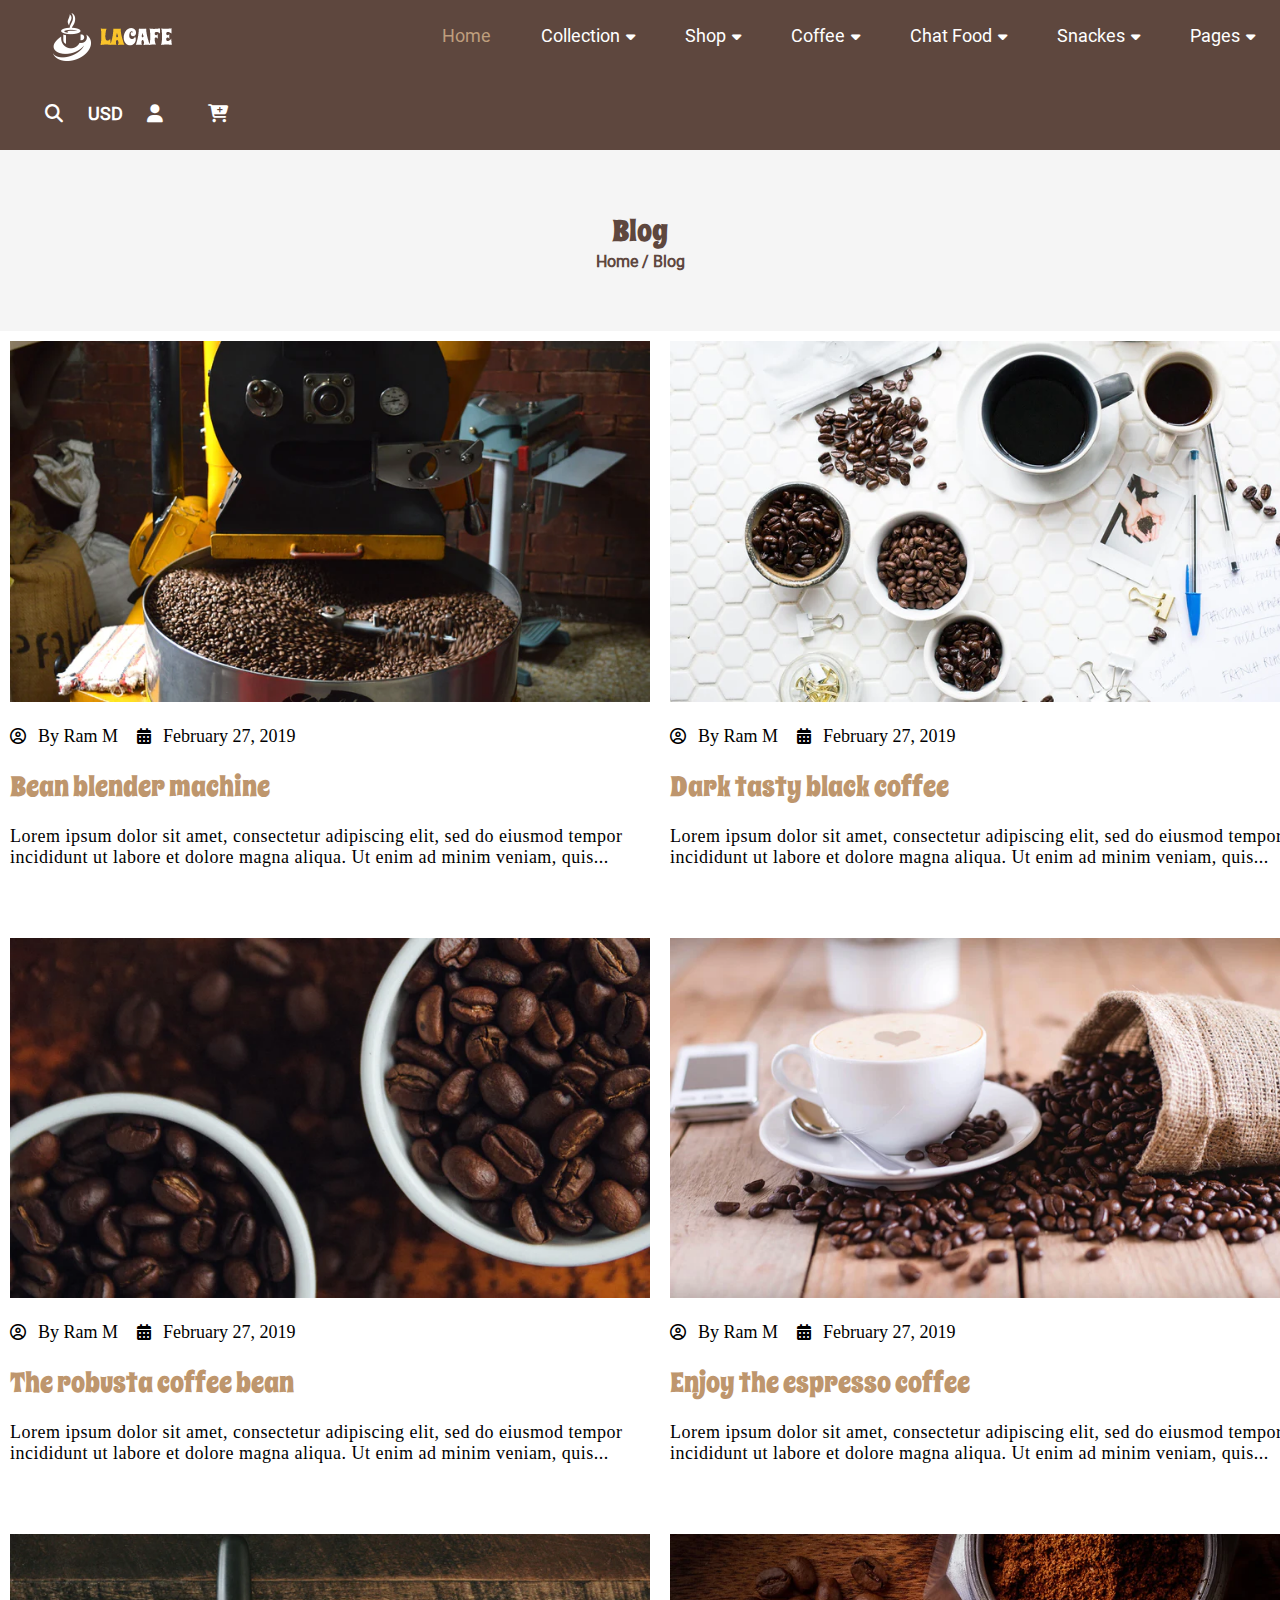
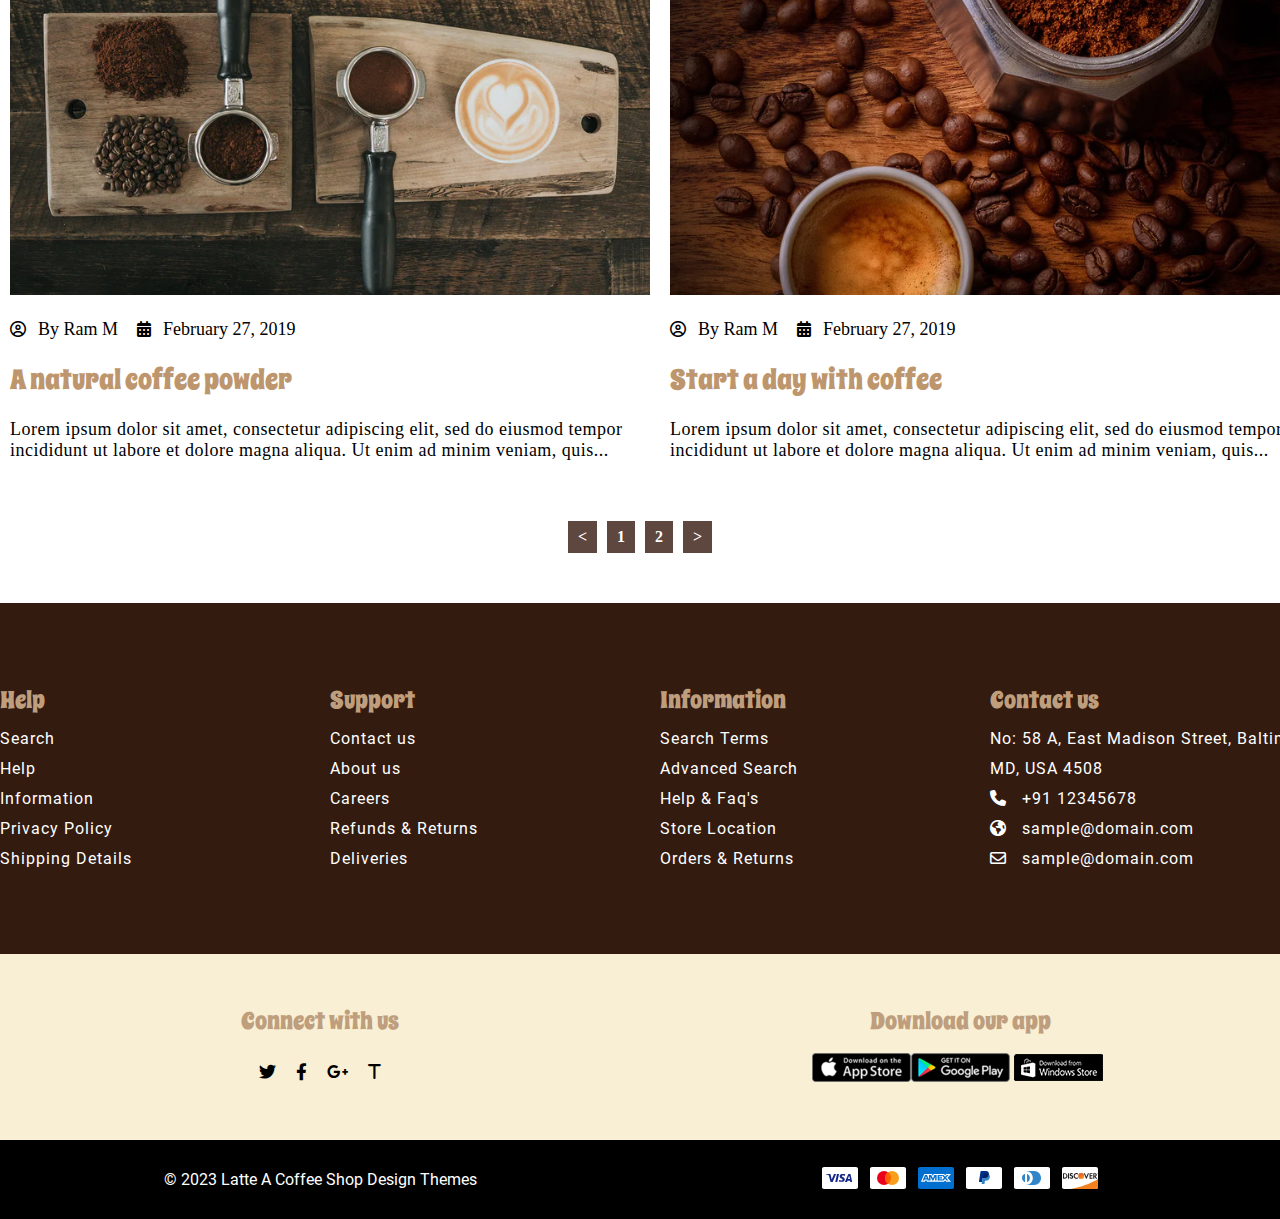
<file: blog.html>
<!DOCTYPE html>
<html lang="en">
<head>
    <meta charset="UTF-8">
    <meta name="viewport" content="width=device-width, initial-scale=1.0">
    <title>BLOG-LATTE A COFFEE SHOP</title>

    <!-- favicon -->
    <link rel="shortcut icon" href="image/favicon_16x16.png" type="image/x-icon">

    <!-- online connectivity -->
    <!-- <link rel="preconnect" href="https://fonts.googleapis.com">
    <link rel="preconnect" href="https://fonts.gstatic.com" crossorigin>
    <link href="https://fonts.googleapis.com/css2?family=Roboto&family=Spicy+Rice&display=swap" rel="stylesheet"> -->

    <!--font awesome -->
    <link rel="stylesheet" href="css/all.min.css">
    
    <!-- start owl_file -->
    <link rel="stylesheet" href="css/owl.carousel.min.css">
    <link rel="stylesheet" href="css/owl.theme.default.min.css">
    <link rel="stylesheet" href="css/Animate.css">
    <link rel="stylesheet" href="css/animate.min.css">
    <!-- start owl_file -->

    <!-- main stylesheet -->
    <link rel="stylesheet" href="css/style.css">
</head>
<body>

    <!-- start header -->
    <header>
        <nav>
            <div class="bg_color">
                <div class="top_header flex space_bar">
                    <div class="logo">
                        <img src="image/logo.png" alt="">
                    </div>
                    <div class="menu_bar">
                        <ul class="main_menu flex">
                            <li class="active"><a href="index.html">Home</a></li>
                            <li><a href="index.html">Collection<i class="fa-solid fa-caret-down"></i></a></li>
                            <li><a href="index.html">Shop<i class="fa-solid fa-caret-down"></i></a></li>
                            <li><a href="index.html">Coffee<i class="fa-solid fa-caret-down"></i></a></li>
                            <li><a href="index.html">Chat Food<i class="fa-solid fa-caret-down"></i></a></li>
                            <li><a href="index.html">Snackes<i class="fa-solid fa-caret-down"></i></a></li>
                            <li>
                                <a href="#">Pages<i class="fa-solid fa-caret-down"></i></a>
                                <ul class="sub_menu">
                                    <li><a href="about.html">About us</a><hr width="80%"></li>
                                    <li><a href="contact.html">Contact us</a><hr width="80%"></li>
                                    <li><a href="blog.html">Blog</a><hr width="80%"></li>
                                    <li><a href="faqs.html">Faq's</a></li>
                                </ul>
                            </li>
                        </ul>
                    </div>
                    <div class="icon_btn">
                        <i class="fa-solid fa-magnifying-glass"></i>
                        <a href="#">USD</a>
                        <i class="fa-solid fa-user"></i>
                        <i class="fa-solid fa-cart-plus"></i>
                    </div>
                </div>
            </div>
        </nav>
    </header>
    <!-- end header -->

    <!-- start title -->
    <section>
        <div class="bg_gray">
            <div class="parent_g">
                <p>Blog</p>
                <h6>Home / Blog</h6>

            </div>
        </div>
    </section>
    <!-- end title -->

    
    <section>
        <div class="container">
            <div class="img_part flex">
                <div class="img_1">
                    <div class="real_img">
                        <img src="image/blog1_770x (1).webp" alt="">
                    </div>
                    <div class="inner_p flex">
                        <div class="one_in">
                            <i class="fa-regular fa-circle-user"></i>
                            <span>By Ram M</span>
                        </div>
                        <div class="one_in">
                            <i class="fa-solid fa-calendar-days"></i>
                            <span>February 27, 2019</span>
                        </div>
                    </div>
                    <p class="bean">Bean blender machine</p>
                    <p class="inner_lorem">
                        Lorem ipsum dolor sit amet, consectetur adipiscing elit, sed do eiusmod tempor incididunt ut labore et dolore magna aliqua. Ut enim ad minim veniam, quis...
                    </p>
                </div>
                <div class="img_1">
                    <div class="real_img">
                        <img src="image/blog2.webp" alt="">
                    </div>
                    <div class="inner_p flex">
                        <div class="one_in">
                            <i class="fa-regular fa-circle-user"></i>
                            <span>By Ram M</span>
                        </div>
                        <div class="one_in">
                            <i class="fa-solid fa-calendar-days"></i>
                            <span>February 27, 2019</span>
                        </div>
                    </div>
                    <p class="bean">Dark tasty black coffee</p>
                    <p class="inner_lorem">
                        Lorem ipsum dolor sit amet, consectetur adipiscing elit, sed do eiusmod tempor incididunt ut labore et dolore magna aliqua. Ut enim ad minim veniam, quis...
                    </p>

                </div>
            </div>
            <div class="img_part flex">
                <div class="img_1">
                    <div class="real_img">
                        <img src="image/blog3.webp" alt="">
                    </div>
                    <div class="inner_p flex">
                        <div class="one_in">
                            <i class="fa-regular fa-circle-user"></i>
                            <span>By Ram M</span>
                        </div>
                        <div class="one_in">
                            <i class="fa-solid fa-calendar-days"></i>
                            <span>February 27, 2019</span>
                        </div>
                    </div>
                    <p class="bean">The robusta coffee bean</p>
                    <p class="inner_lorem">
                        Lorem ipsum dolor sit amet, consectetur adipiscing elit, sed do eiusmod tempor incididunt ut labore et dolore magna aliqua. Ut enim ad minim veniam, quis...
                    </p>
                </div>
                <div class="img_1">
                    <div class="real_img">
                        <img src="image/blog4.webp" alt="">
                    </div>
                    <div class="inner_p flex">
                        <div class="one_in">
                            <i class="fa-regular fa-circle-user"></i>
                            <span>By Ram M</span>
                        </div>
                        <div class="one_in">
                            <i class="fa-solid fa-calendar-days"></i>
                            <span>February 27, 2019</span>
                        </div>
                    </div>
                    <p class="bean">Enjoy the espresso coffee</p>
                    <p class="inner_lorem">
                        Lorem ipsum dolor sit amet, consectetur adipiscing elit, sed do eiusmod tempor incididunt ut labore et dolore magna aliqua. Ut enim ad minim veniam, quis...
                    </p>

                </div>
            </div>
            <div class="img_part flex">
                <div class="img_1">
                    <div class="real_img">
                        <img src="image/blog5.webp" alt="">
                    </div>
                    <div class="inner_p flex">
                        <div class="one_in">
                            <i class="fa-regular fa-circle-user"></i>
                            <span>By Ram M</span>
                        </div>
                        <div class="one_in">
                            <i class="fa-solid fa-calendar-days"></i>
                            <span>February 27, 2019</span>
                        </div>
                    </div>
                    <p class="bean">A natural coffee powder</p>
                    <p class="inner_lorem">
                        Lorem ipsum dolor sit amet, consectetur adipiscing elit, sed do eiusmod tempor incididunt ut labore et dolore magna aliqua. Ut enim ad minim veniam, quis...
                    </p>
                </div>
                <div class="img_1">
                    <div class="real_img">
                        <img src="image/blog6.webp" alt="">
                    </div>
                    <div class="inner_p flex">
                        <div class="one_in">
                            <i class="fa-regular fa-circle-user"></i>
                            <span>By Ram M</span>
                        </div>
                        <div class="one_in">
                            <i class="fa-solid fa-calendar-days"></i>
                            <span>February 27, 2019</span>
                        </div>
                    </div>
                    <p class="bean">Start a day with coffee</p>
                    <p class="inner_lorem">
                        Lorem ipsum dolor sit amet, consectetur adipiscing elit, sed do eiusmod tempor incididunt ut labore et dolore magna aliqua. Ut enim ad minim veniam, quis...
                    </p>

                </div>
            </div>
        </div>
    </section>

    <section>
        <div class="main_btn flex">
            <div class="f_btn">
                <a href="blog.html"><</a>
            </div>
            <div class="f_btn">
                <a href="blog.html">1</a>
            </div>
            <div class="f_btn">
                <a href="blog_2.html">2</a>
            </div>
            <div class="f_btn">
                <a href="blog_2.html">></a>
            </div>
        </div>
    </section>


    <!-- start info part -->
    <section>
        <div class="main_p">
            <div class="container">
                <div class="main_part flex">
                    <div class="one_part">
                        <p class="help">Help</p>
                        <p class="Lorem_part">
                            <p class="l_1">Search</p>
                            <p class="l_1">Help</p>
                            <p class="l_1">Information</p>
                            <p class="l_1">Privacy Policy</p>
                            <p class="l_1">Shipping Details</p>
                        </p>
                    </div>
                    <div class="one_part">
                        <p class="help">Support</p>
                        <p class="Lorem_part">
                            <p class="l_1">Contact us</p>
                            <p class="l_1">About us</p>
                            <p class="l_1">Careers</p>
                            <p class="l_1">Refunds & Returns</p>
                            <p class="l_1">Deliveries</p>
                        </p>
                    </div>
                    <div class="one_part">
                        <p class="help">Information</p>
                        <p class="Lorem_part">
                            <p class="l_1">Search Terms</p>
                            <p class="l_1">Advanced Search</p>
                            <p class="l_1">Help & Faq's</p>
                            <p class="l_1">Store Location</p>
                            <p class="l_1">Orders & Returns</p>
                        </p>
                    </div>
                    <div class="one_part">
                        <p class="help">Contact us</p>
                        <p class="Lorem_part">
                            <p class="l_1">No: 58 A, East Madison Street, Baltimore, MD, USA 4508
                            </p>
                            <p class="l_1">
                                <i class="fa-solid fa-phone"></i>
                                +91 12345678
                            </p>
                            <p class="l_1">
                                <i class="fa-solid fa-earth-americas"></i>
                                sample@domain.com
                            </p>
                            <p class="l_1">
                                <i class="fa-regular fa-envelope"></i>
                                sample@domain.com
                            </p>
                        </p>
                    </div>
                   
                </div>
    
            </div>
        </div>
    </section>
    <!-- end info part -->


    <!-- start two section part -->
    <section>
        <div class="main_bg_c flex">
            <div class="one_crem">
                <p class="p">Connect with us</p>
            </div>
            <div class="one_crem">
                <p class="p">Download our app</p>
            </div>
        </div>
        <div class="main_bg_icon flex">
            <div class="one_crem">
                <i class="fa-brands fa-twitter"></i>
                <i class="fa-brands fa-facebook-f"></i>
                <i class="fa-brands fa-google-plus-g"></i>
                <i class="fa-solid fa-t"></i>
            </div>
            <div class="one_crem">
                <div>
                    <img src="image/logo1.png" alt="">
                </div>
                <div>
                    <img src="image/logo2.png" alt="">
                </div>
                <div>
                    <img src="image/logo3.png" alt="">
                </div>
            </div>
        </div>
    </section>
    <!-- end two section part -->
   
   
    <!-- start footer -->
    <section>
        <div class="main_back">
            <div class="main_parent flex">
                <div class="left_back">
                  <p>© 2023 Latte A Coffee Shop Design Themes</p>  
                </div>
                <div class="right_back flex">
                    <div>
                        <img src="image/asset 102.svg" alt="">
                    </div>
                    <div>
                        <img src="image/asset 103.svg" alt="">
                    </div>
                    <div>
                        <img src="image/asset 104.svg" alt="">
                    </div>
                    <div>
                        <img src="image/asset 105.svg" alt="">
                    </div>
                    <div>
                        <img src="image/asset 106.svg" alt="">
                    </div>
                    <div>
                        <img src="image/asset 107.svg" alt="">
                    </div>
                </div>
            </div>
        </div>
    </section>
    <!-- end footer -->


    




    

    

    
    <!-- start main -->
    <!-- end main -->
    
    
    




    <!-- main javascript_sheet -->
    <script src="js/jquery-3.7.0.min.js"></script>
    <script src="js/owl.carousel.min.js"></script>
    <script src="js/wow.min.js"></script>
    <script src="js/script.js"></script>
</body>
</html>
</file>
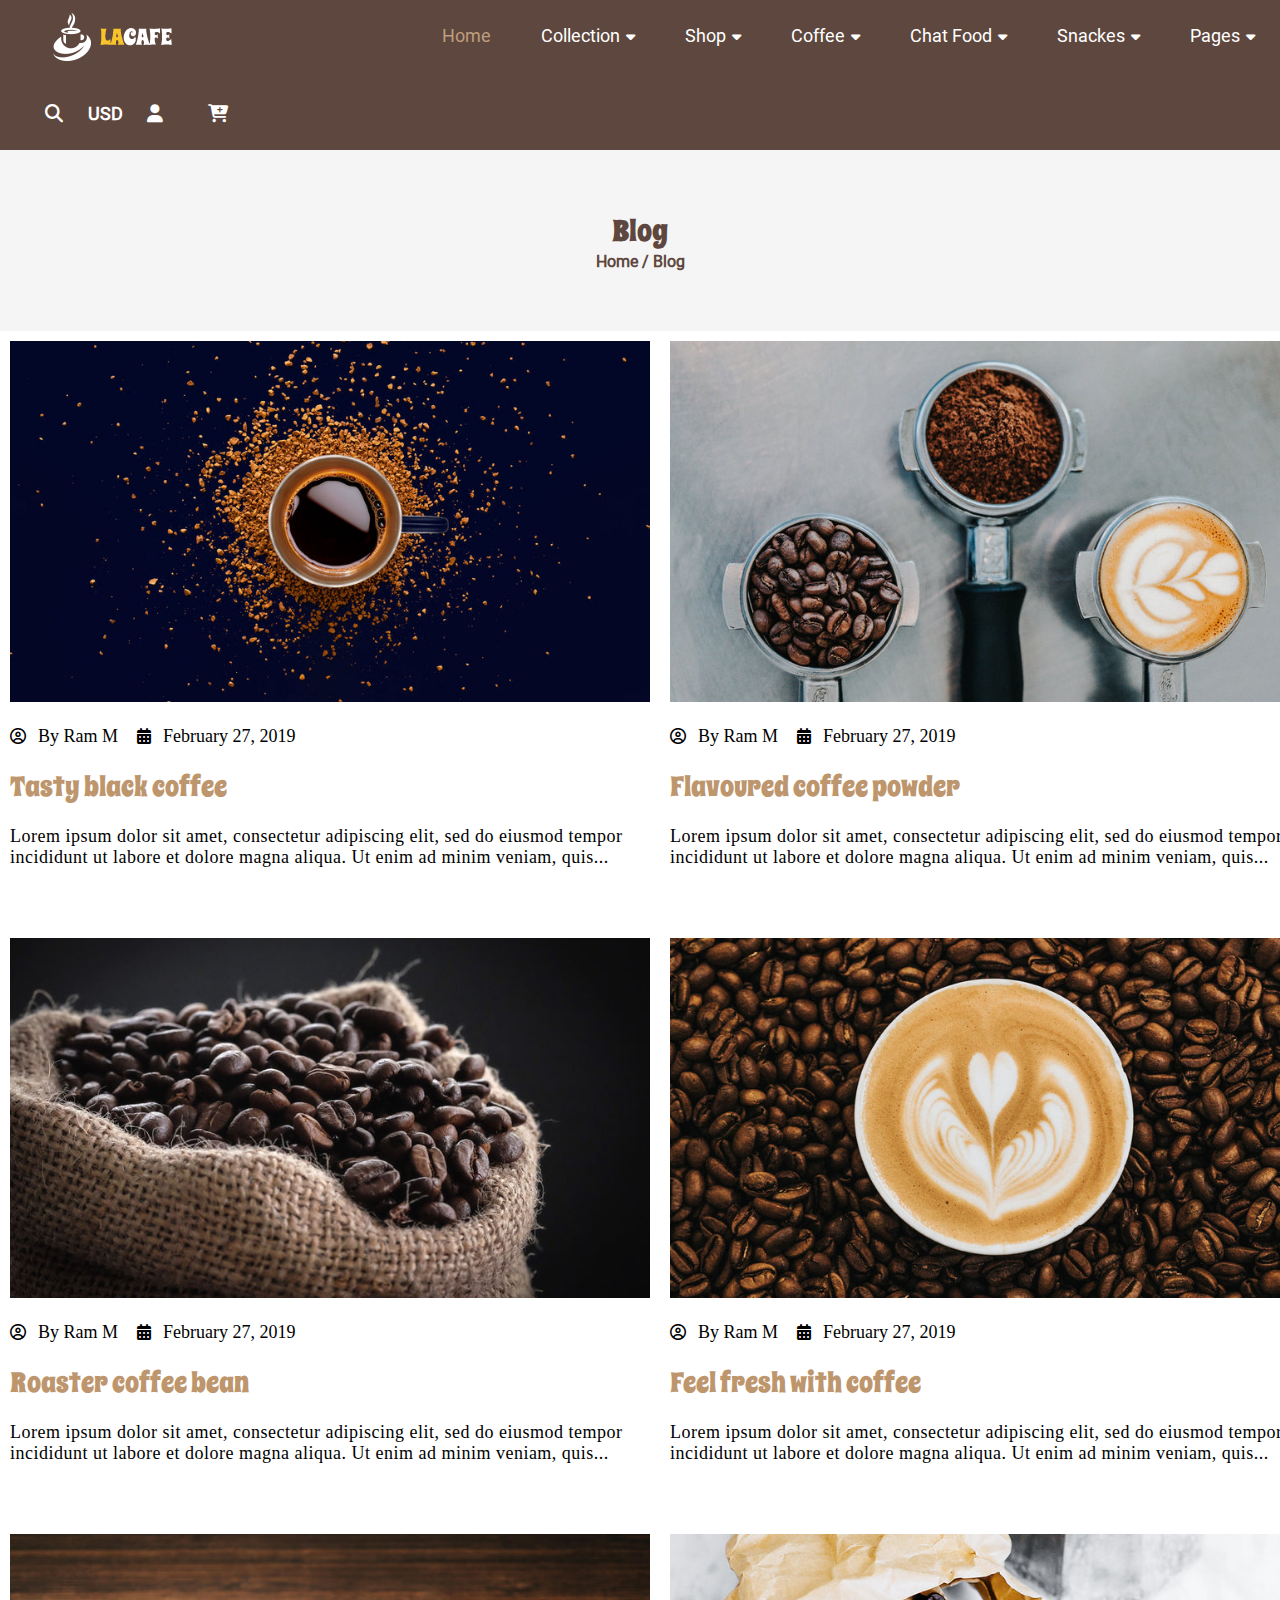
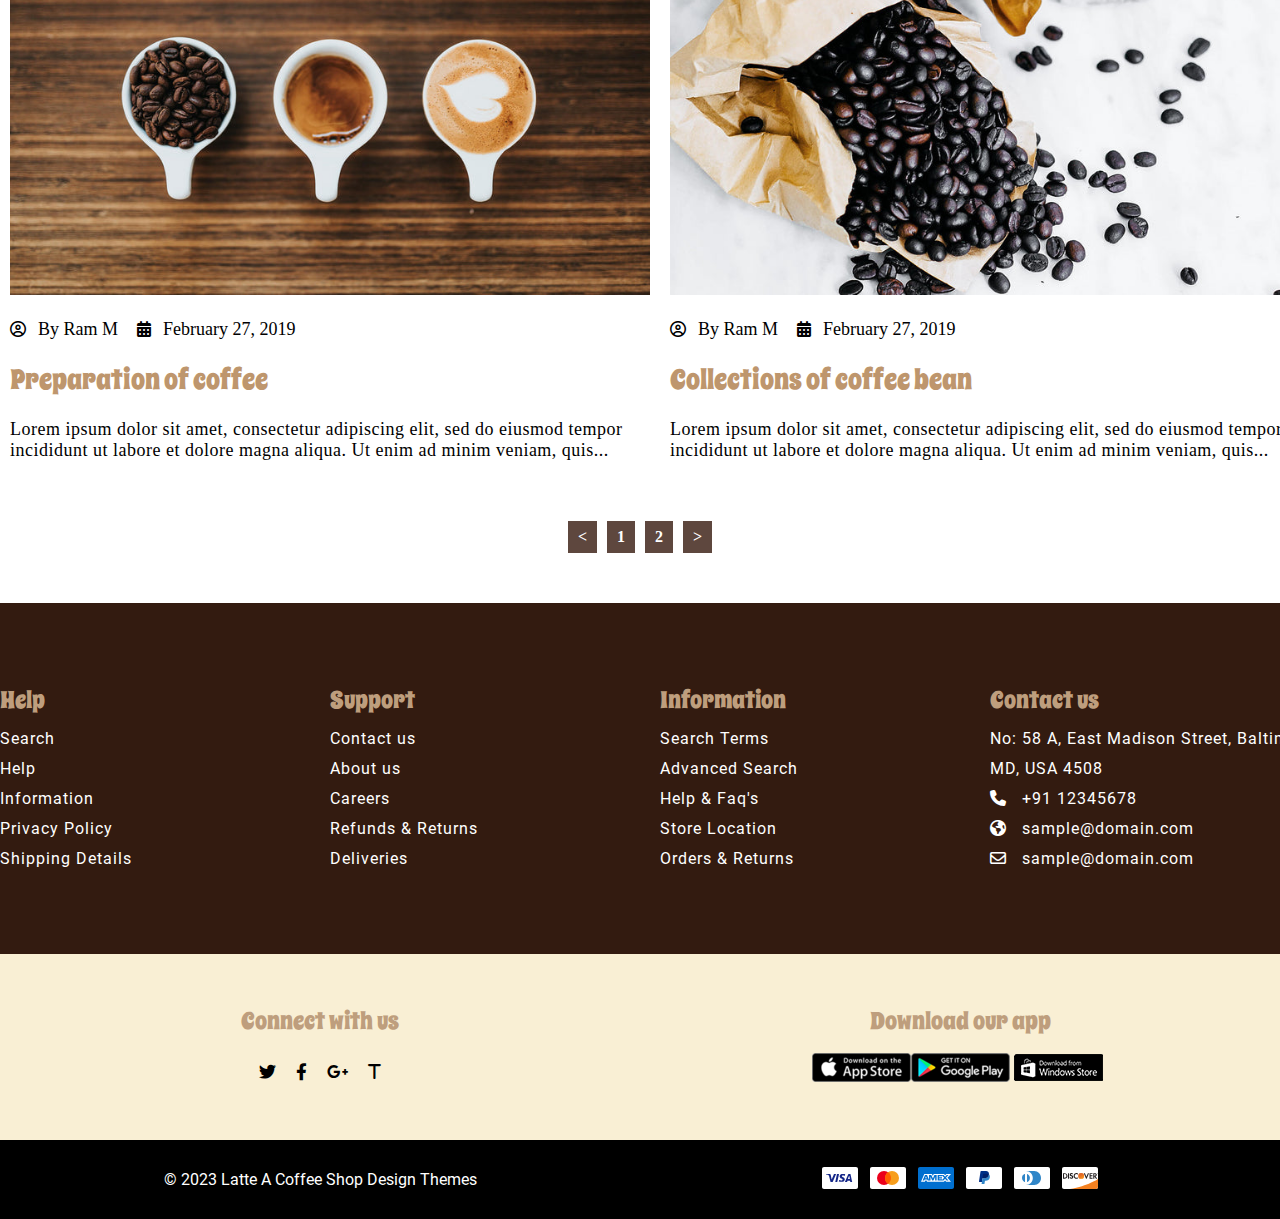
<file: blog_2.html>
<!DOCTYPE html>
<html lang="en">
<head>
    <meta charset="UTF-8">
    <meta name="viewport" content="width=device-width, initial-scale=1.0">
    <title>BLOG_2-LATTE A COFFEE SHOP</title>

    <!-- favicon -->
    <link rel="shortcut icon" href="image/favicon_16x16.png" type="image/x-icon">

    <!-- online connectivity -->
    <!-- <link rel="preconnect" href="https://fonts.googleapis.com">
    <link rel="preconnect" href="https://fonts.gstatic.com" crossorigin>
    <link href="https://fonts.googleapis.com/css2?family=Roboto&family=Spicy+Rice&display=swap" rel="stylesheet"> -->

    <!--font awesome -->
    <link rel="stylesheet" href="css/all.min.css">
    
    <!-- start owl_file -->
    <link rel="stylesheet" href="css/owl.carousel.min.css">
    <link rel="stylesheet" href="css/owl.theme.default.min.css">
    <link rel="stylesheet" href="css/Animate.css">
    <link rel="stylesheet" href="css/animate.min.css">
    <!-- start owl_file -->

    <!-- main stylesheet -->
    <link rel="stylesheet" href="css/style.css">
</head>
<body>

    <!-- start header -->
    <header>
        <nav>
            <div class="bg_color">
                <div class="top_header flex space_bar">
                    <div class="logo">
                        <img src="image/logo.png" alt="">
                    </div>
                    <div class="menu_bar">
                        <ul class="main_menu flex">
                            <li class="active"><a href="index.html">Home</a></li>
                            <li><a href="index.html">Collection<i class="fa-solid fa-caret-down"></i></a></li>
                            <li><a href="index.html">Shop<i class="fa-solid fa-caret-down"></i></a></li>
                            <li><a href="index.html">Coffee<i class="fa-solid fa-caret-down"></i></a></li>
                            <li><a href="index.html">Chat Food<i class="fa-solid fa-caret-down"></i></a></li>
                            <li><a href="index.html">Snackes<i class="fa-solid fa-caret-down"></i></a></li>
                            <li>
                                <a href="#">Pages<i class="fa-solid fa-caret-down"></i></a>
                                <ul class="sub_menu">
                                    <li><a href="about.html">About us</a><hr width="80%"></li>
                                    <li><a href="contact.html">Contact us</a><hr width="80%"></li>
                                    <li><a href="blog.html">Blog</a><hr width="80%"></li>
                                    <li><a href="faqs.html">Faq's</a></li>
                                </ul>
                            </li>
                        </ul>
                    </div>
                    <div class="icon_btn">
                        <i class="fa-solid fa-magnifying-glass"></i>
                        <a href="#">USD</a>
                        <i class="fa-solid fa-user"></i>
                        <i class="fa-solid fa-cart-plus"></i>
                    </div>
                </div>
            </div>
        </nav>
    </header>
    <!-- end header -->

    <!-- start title -->
    <section>
        <div class="bg_gray">
            <div class="parent_g">
                <p>Blog</p>
                <h6>Home / Blog</h6>

            </div>
        </div>
    </section>
    <!-- end title -->

    
    <section>
        <div class="container">
            <div class="img_part flex">
                <div class="img_1">
                    <div class="real_img">
                        <img src="image/blog7.jpg" alt="">
                    </div>
                    <div class="inner_p flex">
                        <div class="one_in">
                            <i class="fa-regular fa-circle-user"></i>
                            <span>By Ram M</span>
                        </div>
                        <div class="one_in">
                            <i class="fa-solid fa-calendar-days"></i>
                            <span>February 27, 2019</span>
                        </div>
                    </div>
                    <p class="bean">Tasty black coffee</p>
                    <p class="inner_lorem">
                        Lorem ipsum dolor sit amet, consectetur adipiscing elit, sed do eiusmod tempor incididunt ut labore et dolore magna aliqua. Ut enim ad minim veniam, quis...
                    </p>
                </div>
                <div class="img_1">
                    <div class="real_img">
                        <img src="image/blog8.jpg" alt="">
                    </div>
                    <div class="inner_p flex">
                        <div class="one_in">
                            <i class="fa-regular fa-circle-user"></i>
                            <span>By Ram M</span>
                        </div>
                        <div class="one_in">
                            <i class="fa-solid fa-calendar-days"></i>
                            <span>February 27, 2019</span>
                        </div>
                    </div>
                    <p class="bean">Flavoured coffee powder</p>
                    <p class="inner_lorem">
                        Lorem ipsum dolor sit amet, consectetur adipiscing elit, sed do eiusmod tempor incididunt ut labore et dolore magna aliqua. Ut enim ad minim veniam, quis...
                    </p>

                </div>
            </div>
            <div class="img_part flex">
                <div class="img_1">
                    <div class="real_img">
                        <img src="image/blog9.jpg" alt="">
                    </div>
                    <div class="inner_p flex">
                        <div class="one_in">
                            <i class="fa-regular fa-circle-user"></i>
                            <span>By Ram M</span>
                        </div>
                        <div class="one_in">
                            <i class="fa-solid fa-calendar-days"></i>
                            <span>February 27, 2019</span>
                        </div>
                    </div>
                    <p class="bean">Roaster coffee bean</p>
                    <p class="inner_lorem">
                        Lorem ipsum dolor sit amet, consectetur adipiscing elit, sed do eiusmod tempor incididunt ut labore et dolore magna aliqua. Ut enim ad minim veniam, quis...
                    </p>
                </div>
                <div class="img_1">
                    <div class="real_img">
                        <img src="image/blog10.jpg" alt="">
                    </div>
                    <div class="inner_p flex">
                        <div class="one_in">
                            <i class="fa-regular fa-circle-user"></i>
                            <span>By Ram M</span>
                        </div>
                        <div class="one_in">
                            <i class="fa-solid fa-calendar-days"></i>
                            <span>February 27, 2019</span>
                        </div>
                    </div>
                    <p class="bean">Feel fresh with coffee</p>
                    <p class="inner_lorem">
                        Lorem ipsum dolor sit amet, consectetur adipiscing elit, sed do eiusmod tempor incididunt ut labore et dolore magna aliqua. Ut enim ad minim veniam, quis...
                    </p>

                </div>
            </div>
            <div class="img_part flex">
                <div class="img_1">
                    <div class="real_img">
                        <img src="image/blog11.jpg" alt="">
                    </div>
                    <div class="inner_p flex">
                        <div class="one_in">
                            <i class="fa-regular fa-circle-user"></i>
                            <span>By Ram M</span>
                        </div>
                        <div class="one_in">
                            <i class="fa-solid fa-calendar-days"></i>
                            <span>February 27, 2019</span>
                        </div>
                    </div>
                    <p class="bean">Preparation of coffee</p>
                    <p class="inner_lorem">
                        Lorem ipsum dolor sit amet, consectetur adipiscing elit, sed do eiusmod tempor incididunt ut labore et dolore magna aliqua. Ut enim ad minim veniam, quis...
                    </p>
                </div>
                <div class="img_1">
                    <div class="real_img">
                        <img src="image/blog12.jpg" alt="">
                    </div>
                    <div class="inner_p flex">
                        <div class="one_in">
                            <i class="fa-regular fa-circle-user"></i>
                            <span>By Ram M</span>
                        </div>
                        <div class="one_in">
                            <i class="fa-solid fa-calendar-days"></i>
                            <span>February 27, 2019</span>
                        </div>
                    </div>
                    <p class="bean">Collections of coffee bean</p>
                    <p class="inner_lorem">
                        Lorem ipsum dolor sit amet, consectetur adipiscing elit, sed do eiusmod tempor incididunt ut labore et dolore magna aliqua. Ut enim ad minim veniam, quis...
                    </p>

                </div>
            </div>
        </div>
    </section>

    <section>
        <div class="main_btn flex">
            <div class="f_btn">
                <a href="blog.html"><</a>
            </div>
            <div class="f_btn">
                <a href="blog.html">1</a>
            </div>
            <div class="f_btn">
                <a href="blog_2.html">2</a>
            </div>
            <div class="f_btn">
                <a href="blog_2.html">></a>
            </div>
        </div>
    </section>


    <!-- start info part -->
    <section>
        <div class="main_p">
            <div class="container">
                <div class="main_part flex">
                    <div class="one_part">
                        <p class="help">Help</p>
                        <p class="Lorem_part">
                            <p class="l_1">Search</p>
                            <p class="l_1">Help</p>
                            <p class="l_1">Information</p>
                            <p class="l_1">Privacy Policy</p>
                            <p class="l_1">Shipping Details</p>
                        </p>
                    </div>
                    <div class="one_part">
                        <p class="help">Support</p>
                        <p class="Lorem_part">
                            <p class="l_1">Contact us</p>
                            <p class="l_1">About us</p>
                            <p class="l_1">Careers</p>
                            <p class="l_1">Refunds & Returns</p>
                            <p class="l_1">Deliveries</p>
                        </p>
                    </div>
                    <div class="one_part">
                        <p class="help">Information</p>
                        <p class="Lorem_part">
                            <p class="l_1">Search Terms</p>
                            <p class="l_1">Advanced Search</p>
                            <p class="l_1">Help & Faq's</p>
                            <p class="l_1">Store Location</p>
                            <p class="l_1">Orders & Returns</p>
                        </p>
                    </div>
                    <div class="one_part">
                        <p class="help">Contact us</p>
                        <p class="Lorem_part">
                            <p class="l_1">No: 58 A, East Madison Street, Baltimore, MD, USA 4508
                            </p>
                            <p class="l_1">
                                <i class="fa-solid fa-phone"></i>
                                +91 12345678
                            </p>
                            <p class="l_1">
                                <i class="fa-solid fa-earth-americas"></i>
                                sample@domain.com
                            </p>
                            <p class="l_1">
                                <i class="fa-regular fa-envelope"></i>
                                sample@domain.com
                            </p>
                        </p>
                    </div>
                   
                </div>
    
            </div>
        </div>
    </section>
    <!-- end info part -->


    <!-- start two section part -->
    <section>
        <div class="main_bg_c flex">
            <div class="one_crem">
                <p class="p">Connect with us</p>
            </div>
            <div class="one_crem">
                <p class="p">Download our app</p>
            </div>
        </div>
        <div class="main_bg_icon flex">
            <div class="one_crem">
                <i class="fa-brands fa-twitter"></i>
                <i class="fa-brands fa-facebook-f"></i>
                <i class="fa-brands fa-google-plus-g"></i>
                <i class="fa-solid fa-t"></i>
            </div>
            <div class="one_crem">
                <div>
                    <img src="image/logo1.png" alt="">
                </div>
                <div>
                    <img src="image/logo2.png" alt="">
                </div>
                <div>
                    <img src="image/logo3.png" alt="">
                </div>
            </div>
        </div>
    </section>
    <!-- end two section part -->
   
   
    <!-- start footer -->
    <section>
        <div class="main_back">
            <div class="main_parent flex">
                <div class="left_back">
                  <p>© 2023 Latte A Coffee Shop Design Themes</p>  
                </div>
                <div class="right_back flex">
                    <div>
                        <img src="image/asset 102.svg" alt="">
                    </div>
                    <div>
                        <img src="image/asset 103.svg" alt="">
                    </div>
                    <div>
                        <img src="image/asset 104.svg" alt="">
                    </div>
                    <div>
                        <img src="image/asset 105.svg" alt="">
                    </div>
                    <div>
                        <img src="image/asset 106.svg" alt="">
                    </div>
                    <div>
                        <img src="image/asset 107.svg" alt="">
                    </div>
                </div>
            </div>
        </div>
    </section>
    <!-- end footer -->


    




    

    

    
    <!-- start main -->
    <!-- end main -->
    
    
    




    <!-- main javascript_sheet -->
    <script src="js/jquery-3.7.0.min.js"></script>
    <script src="js/owl.carousel.min.js"></script>
    <script src="js/wow.min.js"></script>
    <script src="js/script.js"></script>
</body>
</html>
</file>
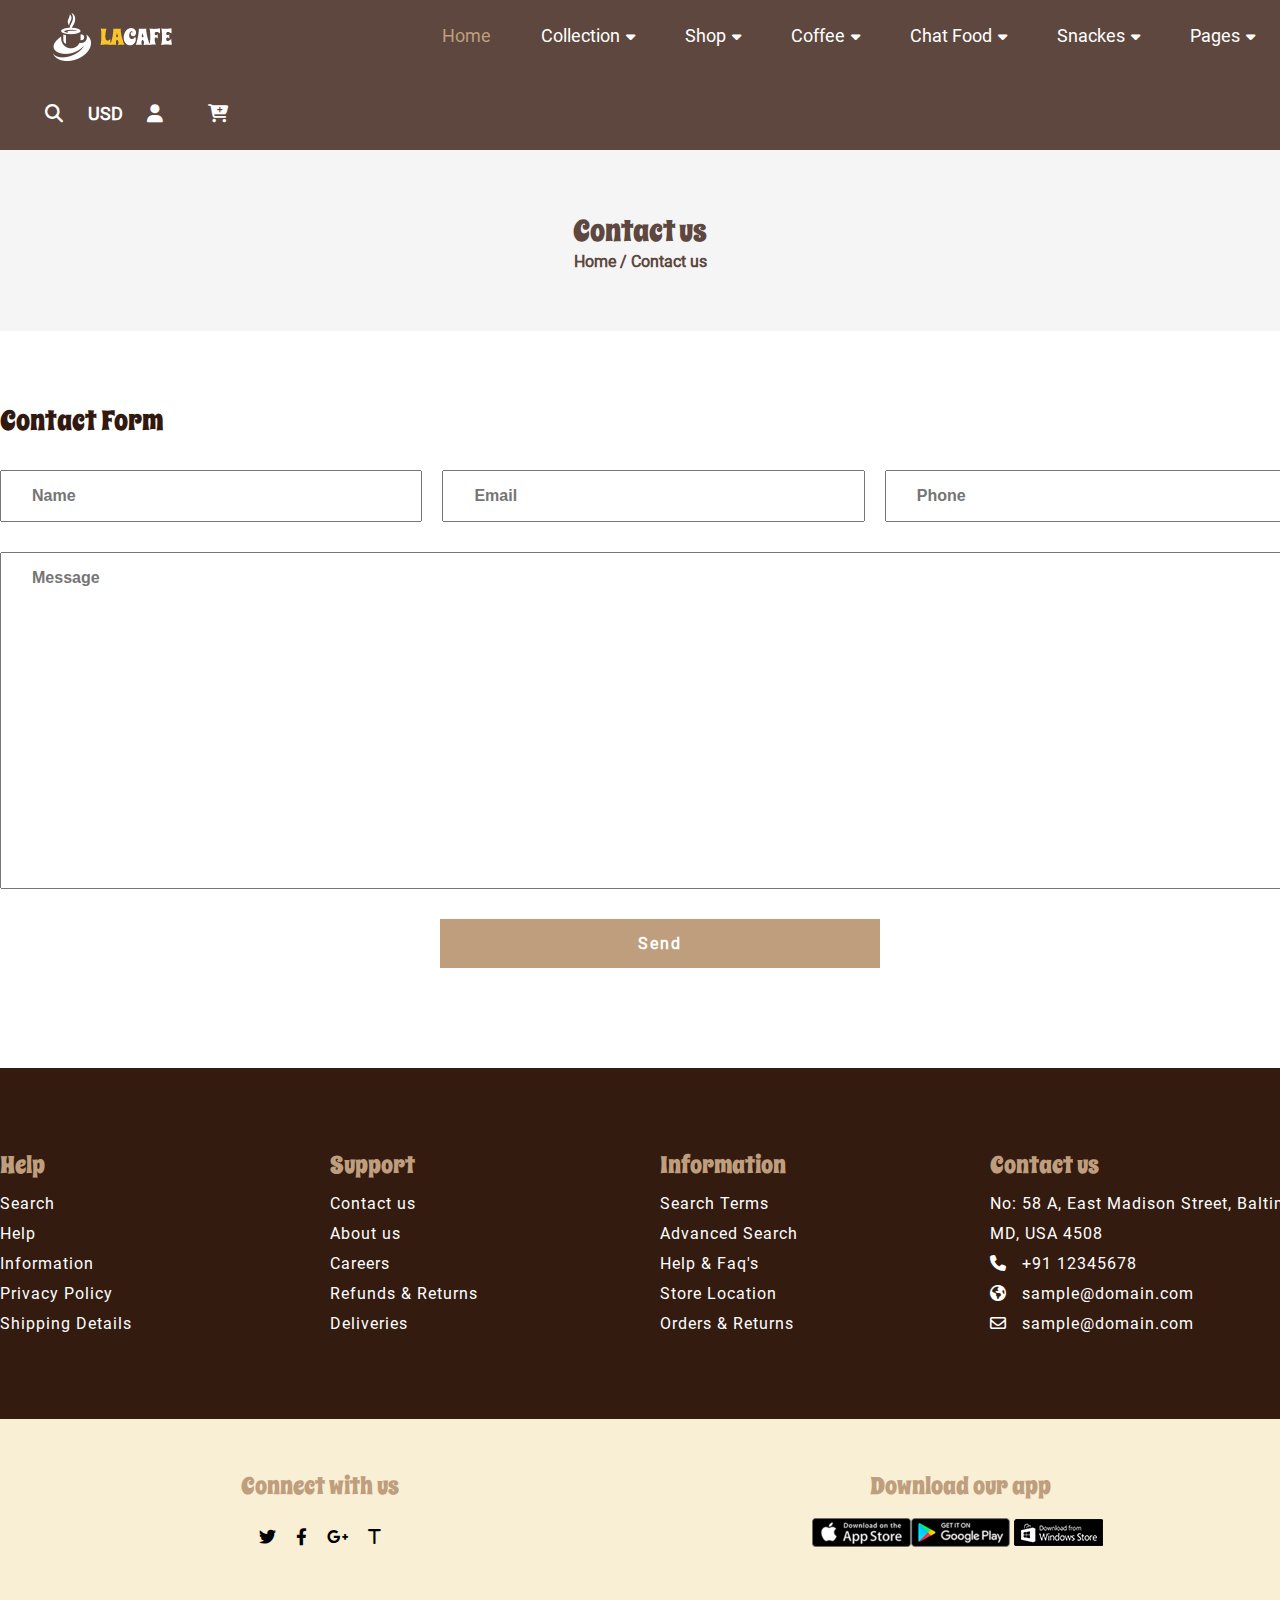
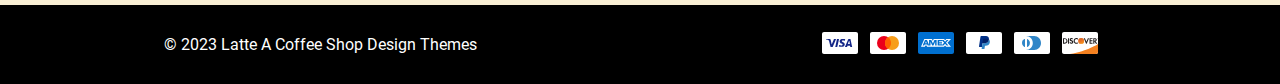
<file: contact.html>
<!DOCTYPE html>
<html lang="en">
<head>
    <meta charset="UTF-8">
    <meta name="viewport" content="width=device-width, initial-scale=1.0">
    <title>CONTACT_US-LATTE A COFFEE SHOP</title>

    <!-- favicon -->
    <link rel="shortcut icon" href="image/favicon_16x16.png" type="image/x-icon">

    <!-- online connectivity -->
    <!-- <link rel="preconnect" href="https://fonts.googleapis.com">
    <link rel="preconnect" href="https://fonts.gstatic.com" crossorigin>
    <link href="https://fonts.googleapis.com/css2?family=Roboto&family=Spicy+Rice&display=swap" rel="stylesheet"> -->

    <!--font awesome -->
    <link rel="stylesheet" href="css/all.min.css">
    
    <!-- start owl_file -->
    <link rel="stylesheet" href="css/owl.carousel.min.css">
    <link rel="stylesheet" href="css/owl.theme.default.min.css">
    <link rel="stylesheet" href="css/Animate.css">
    <link rel="stylesheet" href="css/animate.min.css">
    <!-- start owl_file -->

    <!-- main stylesheet -->
    <link rel="stylesheet" href="css/style.css">
</head>
<body>

    <!-- start header -->
    <header>
        <nav>
            <div class="bg_color">
                <div class="top_header flex space_bar">
                    <div class="logo">
                        <img src="image/logo.png" alt="">
                    </div>
                    <div class="menu_bar">
                        <ul class="main_menu flex">
                            <li class="active"><a href="index.html">Home</a></li>
                            <li><a href="index.html">Collection<i class="fa-solid fa-caret-down"></i></a></li>
                            <li><a href="index.html">Shop<i class="fa-solid fa-caret-down"></i></a></li>
                            <li><a href="index.html">Coffee<i class="fa-solid fa-caret-down"></i></a></li>
                            <li><a href="index.html">Chat Food<i class="fa-solid fa-caret-down"></i></a></li>
                            <li><a href="index.html">Snackes<i class="fa-solid fa-caret-down"></i></a></li>
                            <li>
                                <a href="#">Pages<i class="fa-solid fa-caret-down"></i></a>
                                <ul class="sub_menu">
                                    <li><a href="about.html">About us</a><hr width="80%"></li>
                                    <li><a href="contact.html">Contact us</a><hr width="80%"></li>
                                    <li><a href="blog.html">Blog</a><hr width="80%"></li>
                                    <li><a href="faqs.html">Faq's</a></li>
                                </ul>
                            </li>
                        </ul>
                    </div>
                    <div class="icon_btn">
                        <i class="fa-solid fa-magnifying-glass"></i>
                        <a href="#">USD</a>
                        <i class="fa-solid fa-user"></i>
                        <i class="fa-solid fa-cart-plus"></i>
                    </div>
                </div>
            </div>
        </nav>
    </header>
    <!-- end header -->

    <!-- start title -->
    <section>
        <div class="bg_gray">
            <div class="parent_g">
                <p>Contact us</p>
                <h6>Home / Contact us</h6>

            </div>
        </div>
    </section>
    <!-- end title -->

   
    <section>
        <div class="container">
            <p class="form">Contact Form</p>
            <div class="main_info flex">
                <div class="one_info">
                    <input type="text" placeholder="Name">
                </div>
                <div class="one_info">
                    <input type="text" placeholder="Email">
                </div>
                <div class="one_info">
                    <input type="text" placeholder="Phone">
                </div>
            </div>
            <div class="msg">
                <input type="text" placeholder="Message">
            </div>
            <div class="send_btn">
                <a href="#">Send</a>
            </div>
        </div>
    </section>


    


    <!-- start info part -->
    <section>
        <div class="main_p">
            <div class="container">
                <div class="main_part flex">
                    <div class="one_part">
                        <p class="help">Help</p>
                        <p class="Lorem_part">
                            <p class="l_1">Search</p>
                            <p class="l_1">Help</p>
                            <p class="l_1">Information</p>
                            <p class="l_1">Privacy Policy</p>
                            <p class="l_1">Shipping Details</p>
                        </p>
                    </div>
                    <div class="one_part">
                        <p class="help">Support</p>
                        <p class="Lorem_part">
                            <p class="l_1">Contact us</p>
                            <p class="l_1">About us</p>
                            <p class="l_1">Careers</p>
                            <p class="l_1">Refunds & Returns</p>
                            <p class="l_1">Deliveries</p>
                        </p>
                    </div>
                    <div class="one_part">
                        <p class="help">Information</p>
                        <p class="Lorem_part">
                            <p class="l_1">Search Terms</p>
                            <p class="l_1">Advanced Search</p>
                            <p class="l_1">Help & Faq's</p>
                            <p class="l_1">Store Location</p>
                            <p class="l_1">Orders & Returns</p>
                        </p>
                    </div>
                    <div class="one_part">
                        <p class="help">Contact us</p>
                        <p class="Lorem_part">
                            <p class="l_1">No: 58 A, East Madison Street, Baltimore, MD, USA 4508
                            </p>
                            <p class="l_1">
                                <i class="fa-solid fa-phone"></i>
                                +91 12345678
                            </p>
                            <p class="l_1">
                                <i class="fa-solid fa-earth-americas"></i>
                                sample@domain.com
                            </p>
                            <p class="l_1">
                                <i class="fa-regular fa-envelope"></i>
                                sample@domain.com
                            </p>
                        </p>
                    </div>
                   
                </div>
    
            </div>
        </div>
    </section>
    <!-- end info part -->


    <!-- start two section part -->
    <section>
        <div class="main_bg_c flex">
            <div class="one_crem">
                <p class="p">Connect with us</p>
            </div>
            <div class="one_crem">
                <p class="p">Download our app</p>
            </div>
        </div>
        <div class="main_bg_icon flex">
            <div class="one_crem">
                <i class="fa-brands fa-twitter"></i>
                <i class="fa-brands fa-facebook-f"></i>
                <i class="fa-brands fa-google-plus-g"></i>
                <i class="fa-solid fa-t"></i>
            </div>
            <div class="one_crem">
                <div>
                    <img src="image/logo1.png" alt="">
                </div>
                <div>
                    <img src="image/logo2.png" alt="">
                </div>
                <div>
                    <img src="image/logo3.png" alt="">
                </div>
            </div>
        </div>
    </section>
    <!-- end two section part -->
   
   
    <!-- start footer -->
    <section>
        <div class="main_back">
            <div class="main_parent flex">
                <div class="left_back">
                  <p>© 2023 Latte A Coffee Shop Design Themes</p>  
                </div>
                <div class="right_back flex">
                    <div>
                        <img src="image/asset 102.svg" alt="">
                    </div>
                    <div>
                        <img src="image/asset 103.svg" alt="">
                    </div>
                    <div>
                        <img src="image/asset 104.svg" alt="">
                    </div>
                    <div>
                        <img src="image/asset 105.svg" alt="">
                    </div>
                    <div>
                        <img src="image/asset 106.svg" alt="">
                    </div>
                    <div>
                        <img src="image/asset 107.svg" alt="">
                    </div>
                </div>
            </div>
        </div>
    </section>
    <!-- end footer -->


    




    

    

    
    <!-- start main -->
    <!-- end main -->
    
    
    




    <!-- main javascript_sheet -->
    <script src="js/jquery-3.7.0.min.js"></script>
    <script src="js/owl.carousel.min.js"></script>
    <script src="js/wow.min.js"></script>
    <script src="js/script.js"></script>
</body>
</html>
</file>
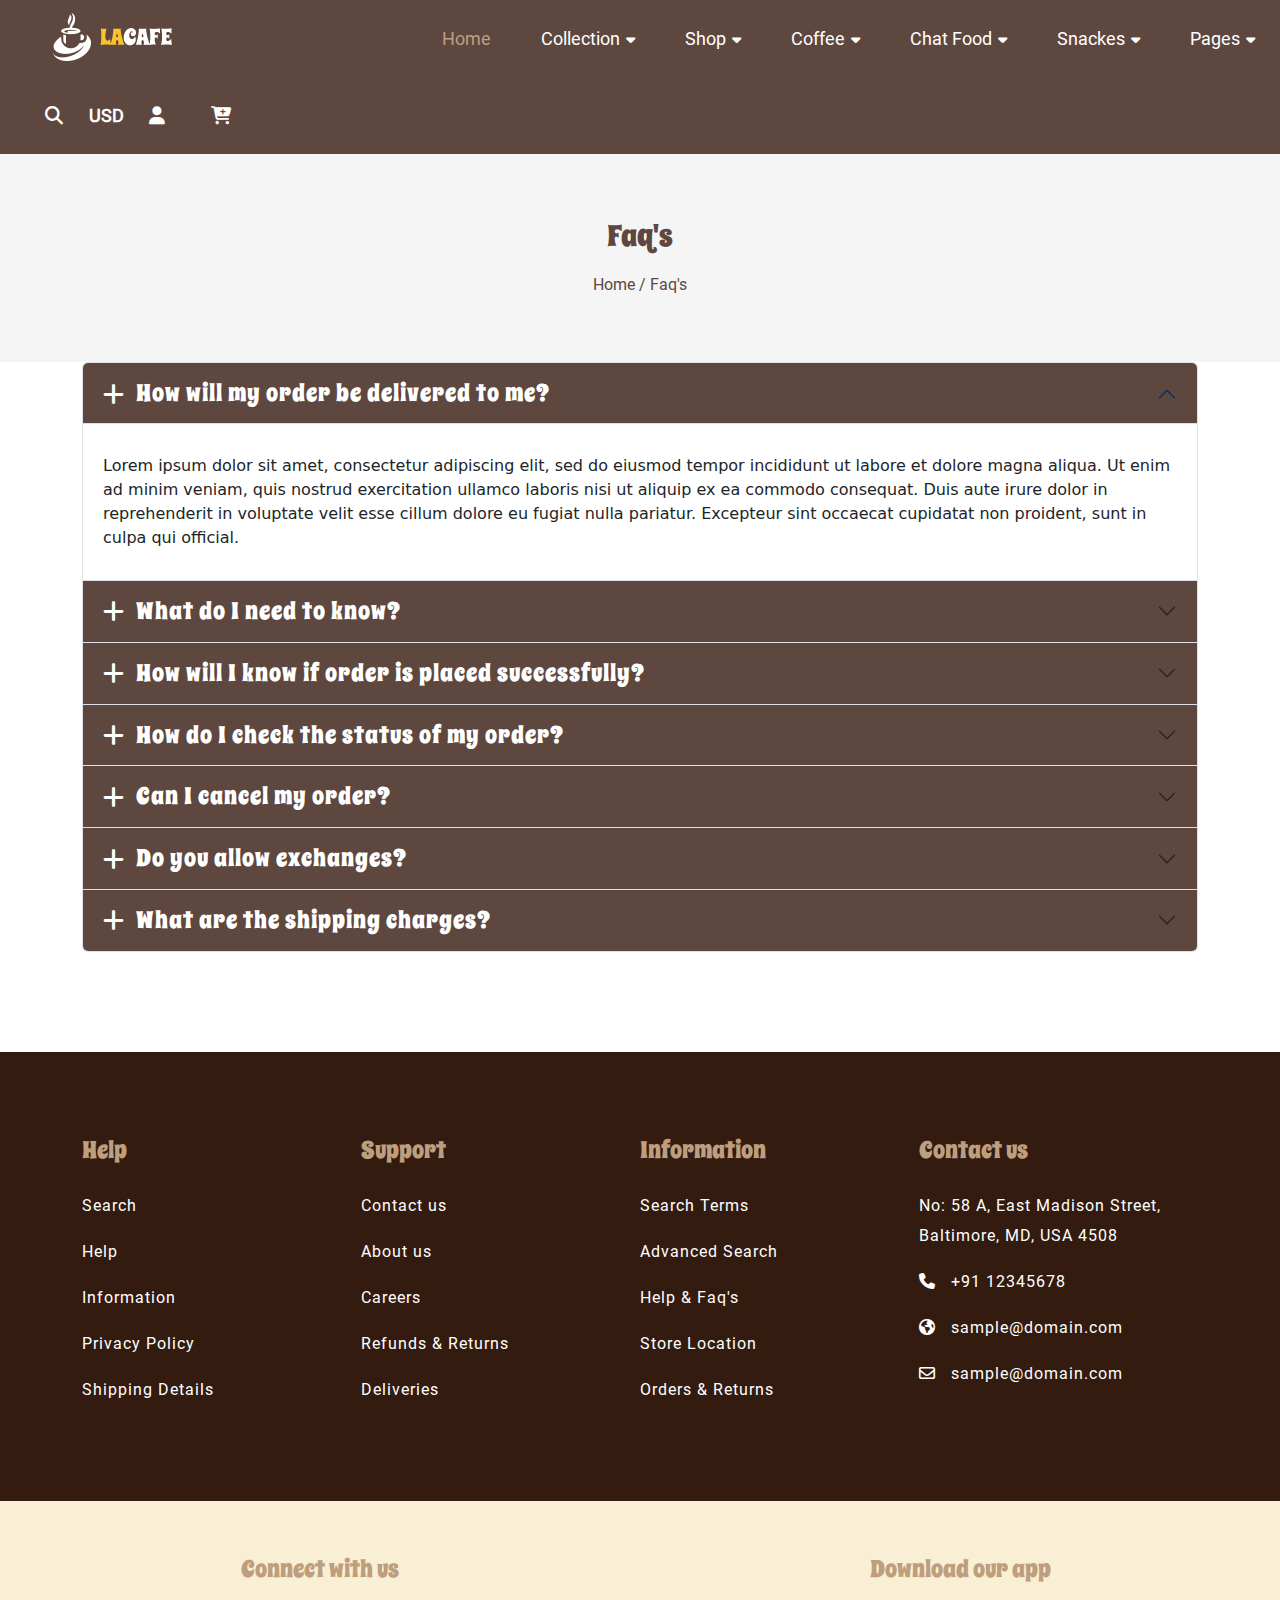
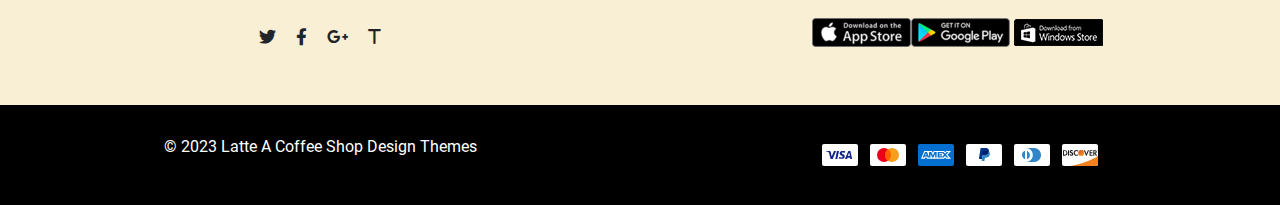
<file: faqs.html>
<!DOCTYPE html>
<html lang="en">
<head>
    <meta charset="UTF-8">
    <meta name="viewport" content="width=device-width, initial-scale=1.0">
    <title>FAQ'S LATTE A COFFEE SHOP</title>

    <!-- favicon -->
    <link rel="shortcut icon" href="image/favicon_16x16.png" type="image/x-icon">

    <!-- online connectivity -->
    <!-- <link rel="preconnect" href="https://fonts.googleapis.com">
    <link rel="preconnect" href="https://fonts.gstatic.com" crossorigin>
    <link href="https://fonts.googleapis.com/css2?family=Roboto&family=Spicy+Rice&display=swap" rel="stylesheet"> -->

    <!--font awesome -->
    <link rel="stylesheet" href="css/all.min.css">
    
    <!-- start owl_file -->
    <link rel="stylesheet" href="css/owl.carousel.min.css">
    <link rel="stylesheet" href="css/owl.theme.default.min.css">
    <link rel="stylesheet" href="css/Animate.css">
    <link rel="stylesheet" href="css/animate.min.css">
    <!-- start owl_file -->

    <link rel="stylesheet" href="css/bootstrap.min.css">
    <!-- main stylesheet -->
    <link rel="stylesheet" href="css/style.css">
</head>
<body>

    <!-- start header -->
    <header>
        <nav>
            <div class="bg_color">
                <div class="top_header flex space_bar">
                    <div class="logo">
                        <img src="image/logo.png" alt="">
                    </div>
                    <div class="menu_bar m-0">
                        <ul class="main_menu flex mb-0">
                            <li class="active"><a href="index.html">Home</a></li>
                            <li><a href="index.html">Collection<i class="fa-solid fa-caret-down"></i></a></li>
                            <li><a href="index.html">Shop<i class="fa-solid fa-caret-down"></i></a></li>
                            <li><a href="index.html">Coffee<i class="fa-solid fa-caret-down"></i></a></li>
                            <li><a href="index.html">Chat Food<i class="fa-solid fa-caret-down"></i></a></li>
                            <li><a href="index.html">Snackes<i class="fa-solid fa-caret-down"></i></a></li>
                            <li>
                                <a href="#">Pages<i class="fa-solid fa-caret-down"></i></a>
                                <ul class="sub_menu p-0">
                                    <li><a href="about.html">About us</a><hr width="80%" class="m-0"></li>
                                    <li><a href="contact.html">Contact us</a><hr width="80%" class="m-0"></li>
                                    <li><a href="blog.html">Blog</a><hr width="80%" class="m-0"></li>
                                    <li><a href="faqs.html">Faq's</a></li>
                                </ul>
                            </li>
                        </ul>
                    </div>
                    <div class="icon_btn">
                        <i class="fa-solid fa-magnifying-glass"></i>
                        <a href="#">USD</a>
                        <i class="fa-solid fa-user"></i>
                        <i class="fa-solid fa-cart-plus"></i>
                    </div>
                </div>
            </div>
        </nav>
    </header>
    <!-- end header -->

    <!-- start title -->
    <section>
        <div class="bg_gray">
            <div class="parent_g">
                <p>Faq's</p>
                <h6>Home / Faq's</h6>

            </div>
        </div>
    </section>
    <!-- end title -->

    <section>
        <div class="container extra_space">
            <div class="accordion" id="accordionExample">
                <div class="accordion-item">
                  <h2 class="accordion-header">
                    <button class="accordion-button" type="button" data-bs-toggle="collapse" data-bs-target="#collapseOne" aria-expanded="true" aria-controls="collapseOne">
                        <i class="fa-sharp fa-solid fa-plus"></i> How will my order be delivered to me?
                    </button>
                  </h2>
                  <div id="collapseOne" class="accordion-collapse collapse show" data-bs-parent="#accordionExample">
                    <div class="accordion-body">
                        Lorem ipsum dolor sit amet, consectetur adipiscing elit, sed do eiusmod tempor incididunt ut labore et dolore magna aliqua. Ut enim ad minim veniam, quis nostrud exercitation ullamco laboris nisi ut aliquip ex ea commodo consequat. Duis aute irure dolor in reprehenderit in voluptate velit esse cillum dolore eu fugiat nulla pariatur. Excepteur sint occaecat cupidatat non proident, sunt in culpa qui official.
                    </div>
                  </div>
                </div>
                <div class="accordion-item">
                  <h2 class="accordion-header">
                    <button class="accordion-button collapsed" type="button" data-bs-toggle="collapse" data-bs-target="#collapseTwo" aria-expanded="false" aria-controls="collapseTwo">
                        <i class="fa-sharp fa-solid fa-plus"></i> What do I need to know?
                    </button>
                  </h2>
                  <div id="collapseTwo" class="accordion-collapse collapse" data-bs-parent="#accordionExample">
                    <div class="accordion-body">
                        Lorem ipsum dolor sit amet, consectetur adipiscing elit, sed do eiusmod tempor incididunt ut labore et dolore magna aliqua. Ut enim ad minim veniam, quis nostrud exercitation ullamco laboris nisi ut aliquip ex ea commodo consequat. Duis aute irure dolor in reprehenderit in voluptate velit esse cillum dolore eu fugiat nulla pariatur. Excepteur sint occaecat cupidatat non proident, sunt in culpa qui official.
                    </div>
                  </div>
                </div>
                <div class="accordion-item">
                  <h2 class="accordion-header">
                    <button class="accordion-button collapsed" type="button" data-bs-toggle="collapse" data-bs-target="#collapseThree" aria-expanded="false" aria-controls="collapseThree">
                        <i class="fa-sharp fa-solid fa-plus"></i>How will I know if order is placed successfully?
                    </button>
                  </h2>
                  <div id="collapseThree" class="accordion-collapse collapse" data-bs-parent="#accordionExample">
                    <div class="accordion-body">
                        Lorem ipsum dolor sit amet, consectetur adipiscing elit, sed do eiusmod tempor incididunt ut labore et dolore magna aliqua. Ut enim ad minim veniam, quis nostrud exercitation ullamco laboris nisi ut aliquip ex ea commodo consequat. Duis aute irure dolor in reprehenderit in voluptate velit esse cillum dolore eu fugiat nulla pariatur. Excepteur sint occaecat cupidatat non proident, sunt in culpa qui official.
                    </div>
                  </div>
                </div>
                <div class="accordion-item">
                  <h2 class="accordion-header">
                    <button class="accordion-button collapsed" type="button" data-bs-toggle="collapse" data-bs-target="#collapseFour" aria-expanded="false" aria-controls="collapseThree">
                        <i class="fa-sharp fa-solid fa-plus"></i>How do I check the status of my order?
                    </button>
                  </h2>
                  <div id="collapseFour" class="accordion-collapse collapse" data-bs-parent="#accordionExample">
                    <div class="accordion-body">
                        Lorem ipsum dolor sit amet, consectetur adipiscing elit, sed do eiusmod tempor incididunt ut labore et dolore magna aliqua. Ut enim ad minim veniam, quis nostrud exercitation ullamco laboris nisi ut aliquip ex ea commodo consequat. Duis aute irure dolor in reprehenderit in voluptate velit esse cillum dolore eu fugiat nulla pariatur. Excepteur sint occaecat cupidatat non proident, sunt in culpa qui official.
                    </div>
                  </div>
                </div>
                <div class="accordion-item">
                  <h2 class="accordion-header">
                    <button class="accordion-button collapsed" type="button" data-bs-toggle="collapse" data-bs-target="#collapseFive" aria-expanded="false" aria-controls="collapseThree">
                        <i class="fa-sharp fa-solid fa-plus"></i>Can I cancel my order?
                    </button>
                  </h2>
                  <div id="collapseFive" class="accordion-collapse collapse" data-bs-parent="#accordionExample">
                    <div class="accordion-body">
                        Lorem ipsum dolor sit amet, consectetur adipiscing elit, sed do eiusmod tempor incididunt ut labore et dolore magna aliqua. Ut enim ad minim veniam, quis nostrud exercitation ullamco laboris nisi ut aliquip ex ea commodo consequat. Duis aute irure dolor in reprehenderit in voluptate velit esse cillum dolore eu fugiat nulla pariatur. Excepteur sint occaecat cupidatat non proident, sunt in culpa qui official.
                    </div>
                  </div>
                </div>
                <div class="accordion-item">
                  <h2 class="accordion-header">
                    <button class="accordion-button collapsed" type="button" data-bs-toggle="collapse" data-bs-target="#collapseSix" aria-expanded="false" aria-controls="collapseThree">
                        <i class="fa-sharp fa-solid fa-plus"></i>Do you allow exchanges?
                    </button>
                  </h2>
                  <div id="collapseSix" class="accordion-collapse collapse" data-bs-parent="#accordionExample">
                    <div class="accordion-body">
                        Lorem ipsum dolor sit amet, consectetur adipiscing elit, sed do eiusmod tempor incididunt ut labore et dolore magna aliqua. Ut enim ad minim veniam, quis nostrud exercitation ullamco laboris nisi ut aliquip ex ea commodo consequat. Duis aute irure dolor in reprehenderit in voluptate velit esse cillum dolore eu fugiat nulla pariatur. Excepteur sint occaecat cupidatat non proident, sunt in culpa qui official.
                    </div>
                  </div>
                </div>
                <div class="accordion-item">
                  <h2 class="accordion-header">
                    <button class="accordion-button collapsed" type="button" data-bs-toggle="collapse" data-bs-target="#collapseSeven" aria-expanded="false" aria-controls="collapseThree">
                        <i class="fa-sharp fa-solid fa-plus"></i>What are the shipping charges?
                    </button>
                  </h2>
                  <div id="collapseSeven" class="accordion-collapse collapse" data-bs-parent="#accordionExample">
                    <div class="accordion-body">
                        Lorem ipsum dolor sit amet, consectetur adipiscing elit, sed do eiusmod tempor incididunt ut labore et dolore magna aliqua. Ut enim ad minim veniam, quis nostrud exercitation ullamco laboris nisi ut aliquip ex ea commodo consequat. Duis aute irure dolor in reprehenderit in voluptate velit esse cillum dolore eu fugiat nulla pariatur. Excepteur sint occaecat cupidatat non proident, sunt in culpa qui official.
                    </div>
                  </div>
                </div>
              </div>
        </div>
    </section>

    
    <!-- <start info part-->
    <section>
        <div class="main_p">
            <div class="container">
                <div class="main_part flex">
                    <div class="one_part">
                        <p class="help">Help</p>
                        <p class="Lorem_part">
                            <p class="l_1">Search</p>
                            <p class="l_1">Help</p>
                            <p class="l_1">Information</p>
                            <p class="l_1">Privacy Policy</p>
                            <p class="l_1">Shipping Details</p>
                        </p>
                    </div>
                    <div class="one_part">
                        <p class="help">Support</p>
                        <p class="Lorem_part">
                            <p class="l_1">Contact us</p>
                            <p class="l_1">About us</p>
                            <p class="l_1">Careers</p>
                            <p class="l_1">Refunds & Returns</p>
                            <p class="l_1">Deliveries</p>
                        </p>
                    </div>
                    <div class="one_part">
                        <p class="help">Information</p>
                        <p class="Lorem_part">
                            <p class="l_1">Search Terms</p>
                            <p class="l_1">Advanced Search</p>
                            <p class="l_1">Help & Faq's</p>
                            <p class="l_1">Store Location</p>
                            <p class="l_1">Orders & Returns</p>
                        </p>
                    </div>
                    <div class="one_part">
                        <p class="help">Contact us</p>
                        <p class="Lorem_part">
                            <p class="l_1">No: 58 A, East Madison Street, Baltimore, MD, USA 4508
                            </p>
                            <p class="l_1">
                                <i class="fa-solid fa-phone"></i>
                                +91 12345678
                            </p>
                            <p class="l_1">
                                <i class="fa-solid fa-earth-americas"></i>
                                sample@domain.com
                            </p>
                            <p class="l_1">
                                <i class="fa-regular fa-envelope"></i>
                                sample@domain.com
                            </p>
                        </p>
                    </div>
                   
                </div>
    
            </div>
        </div>
    </section>
    <!-- end info part -->

    
    <!-- start two section part -->
    <section>
        <div class="main_bg_c flex">
            <div class="one_crem">
                <p class="p">Connect with us</p>
            </div>
            <div class="one_crem">
                <p class="p">Download our app</p>
            </div>
        </div>
        <div class="main_bg_icon flex">
            <div class="one_crem">
                <i class="fa-brands fa-twitter"></i>
                <i class="fa-brands fa-facebook-f"></i>
                <i class="fa-brands fa-google-plus-g"></i>
                <i class="fa-solid fa-t"></i>
            </div>
            <div class="one_crem">
                <div>
                    <img src="image/logo1.png" alt="">
                </div>
                <div>
                    <img src="image/logo2.png" alt="">
                </div>
                <div>
                    <img src="image/logo3.png" alt="">
                </div>
            </div>
        </div>
    </section>
    <!-- end two section part -->

   

    <!-- start footer -->
    <section>
        <div class="main_back">
            <div class="main_parent flex">
                <div class="left_back">
                  <p>© 2023 Latte A Coffee Shop Design Themes</p>  
                </div>
                <div class="right_back flex">
                    <div>
                        <img src="image/asset 102.svg" alt="">
                    </div>
                    <div>
                        <img src="image/asset 103.svg" alt="">
                    </div>
                    <div>
                        <img src="image/asset 104.svg" alt="">
                    </div>
                    <div>
                        <img src="image/asset 105.svg" alt="">
                    </div>
                    <div>
                        <img src="image/asset 106.svg" alt="">
                    </div>
                    <div>
                        <img src="image/asset 107.svg" alt="">
                    </div>
                </div>
            </div>
        </div>
    </section>
    <!-- end footer -->


    




    

    

    
    <!-- start main -->
    <!-- end main -->
    
    
    




    <!-- main javascript_sheet -->
    <script src="js/bootstrap.bundle.min.js"></script>
    <script src="js/jquery-3.7.0.min.js"></script>
    <script src="js/owl.carousel.min.js"></script>
    <script src="js/wow.min.js"></script>
    <script src="js/script.js"></script>
</body>
</html>
</file>
<file: css/style.css>
/* online connectivity */
/* @import url('https://fonts.googleapis.com/css2?family=Roboto&family=Spicy+Rice&display=swap'); */


/* offline connectivity */

/* roboto-regular - latin */
@font-face {
    font-display: swap;
    font-family: 'Roboto';
    font-style: normal;
    font-weight: 400;
    src: url('../fonts/roboto-v30-latin-regular.eot');
    src: url('../fonts/roboto-v30-latin-regular.eot?#iefix') format('embedded-opentype'),
         url('../fonts/roboto-v30-latin-regular.woff2') format('woff2'),
         url('../fonts/roboto-v30-latin-regular.woff') format('woff'), 
         url('../fonts/roboto-v30-latin-regular.ttf') format('truetype'),
         url('../fonts/roboto-v30-latin-regular.svg#Roboto') format('svg');
  }

/* spicy-rice-regular - latin */
@font-face {
    font-display: swap;
    font-family: 'Spicy Rice';
    font-style: normal;
    font-weight: 400;
    src: url('../fonts/spicy-rice-v21-latin-regular.eot');
    src: url('../fonts/spicy-rice-v21-latin-regular.eot?#iefix') format('embedded-opentype'),
         url('../fonts/spicy-rice-v21-latin-regular.woff2') format('woff2'),
         url('../fonts/spicy-rice-v21-latin-regular.woff') format('woff'),
         url('../fonts/spicy-rice-v21-latin-regular.ttf') format('truetype'),
         url('../fonts/spicy-rice-v21-latin-regular.svg#SpicyRice') format('svg'); 
  }

    /* font-family: 'Roboto', sans-serif; */
    /* font-family: 'Spicy Rice', cursive; */
:root {
    --bg_coffee:#514242;
    --bg_header:#5E473E;
    --roboto:'Roboto', sans-serif;
    --spicy_rice:'Spicy Rice', cursive;
    --bg_white:#FFFFFF;
    --bg_hover_coffee:#BE9E7D;
    --slider_color:#31190F;
}

* {
    margin: 0;
    padding: 0;
    box-sizing: border-box;
}
a 
{
    text-decoration: none;
    display: inline-block;
}
ul
{
    list-style: none;
}
.img {
    height: 100%;
    width: 100%;
    object-fit: cover;
}
.container {
    width: 1320px;
    margin: auto;
}
.spacer {
    padding-top: 70px;
    padding-bottom: 70px;
}
.flex {
    display: flex;
    flex-wrap: wrap;
}
.justify-center {
    justify-content: center;
}
.justify-between {
    justify-content: space-between;
}
.align-center {
    align-items: center;
}
/* ================================= start header ======================================== */
.top_header
{
    background-color: var(--bg_header);
    justify-content: space-between;
    width: 100%;
    /* position: fixed; */
}
.logo
{
    margin-left: 50px;
    padding: 7px 0px;
}
.main_menu > li > a
{
    font-family: var(--roboto);
    font-size: 18px;
    color: var(--bg_white);
    margin: 25px;
}
.main_menu > li > a >i
{
    padding-left:6px;
    font-size: 15px;
}
.main_menu > li:hover > a
{
    color: var(--bg_hover_coffee);
}
.main_menu li.active a
{
    color: var(--bg_hover_coffee);
}
.icon_btn
{
    font-size: 18px;
    color: var(--bg_white);
    padding: 25px;
}
.icon_btn > i
{
    margin:2px 20px;
}
.icon_btn > a
{
    font-size: 18px;
    color: var(--bg_white); 
    font-weight: bold;
    font-family: var(--roboto);
}
.icon_btn:hover > a
{
    color: var(--bg_hover_coffee);
}

.main_menu > li
{
    position: relative;
}
.sub_menu
{
    position: absolute;
    top: 100%;
    left: 0;
    background-color:white;
    box-shadow: 1px 1px 2px black;
    width:200px;
    display: none;
    z-index: 2;
}
.sub_menu > li > a
{
    font-family: var(--roboto);
    font-size: 15px;
    color: var(--bg_coffee);
    padding:7px 40px;
    letter-spacing: 1px;
}
.sub_menu > li:hover >a
{
    color: var(--bg_hover_coffee);
}
hr
{
    margin-left: 20px;
}
.main_menu li:hover .sub_menu
{
    display: block;
}

/* ================================= end header ======================================== */


/* ================================= start slider ======================================== */
#slider .owl-nav
{
    width: 100%;
    display: flex;
    position: absolute;
    top: 50%;
    transform: translateY(-40px);
    left: 0;
    justify-content: space-between;
    color: white;
    font-size: 20px;
    padding-left: 20px;
    padding-right: 20px;
}
.nuts
{
    position: absolute;
    top:150px;
    right:29.5%;
}
.the_cafe
{
    position: absolute;
    top:150px;
    right:50%;
}
.the_design
{
    position: absolute;
    top:100px;
    left:18%;
}
.slider_det::before
{
    content: "";
    background-image: url(../image/teste_left.png);
    background-size: contain;
    position: absolute;
    width:50px;
    height:50px;
    background-repeat: no-repeat;
    bottom: 138px;
    right:37%;
}
.slider_det_1::before
{
    content: "";
    background-image: url(../image/teste_left.png);
    background-size: contain;
    position: absolute;
    width:50px;
    height:50px;
    background-repeat: no-repeat;
    bottom:150px;
    right:63%;
}
.slider_det_2::before
{
    content: "";
    background-image: url(../image/teste_left.png);
    background-size: contain;
    position: absolute;
    width:50px;
    height:50px;
    background-repeat: no-repeat;
    bottom:160px;
    left:13%;
}
.slider_det::after
{
    content: "";
    background-image: url(../image/teste_right.png);
    background-size: contain;
    position: absolute;
    width:50px;
    height:50px;
    background-repeat: no-repeat;
    bottom: 138px;
    right:22%;
}
.slider_det_1::after
{
    content: "";
    background-image: url(../image/teste_right.png);
    background-size: contain;
    position: absolute;
    width:50px;
    height:50px;
    background-repeat: no-repeat;
    bottom: 150px;
    right:38.5%;
}
.slider_det_2::after
{
    content: "";
    background-image: url(../image/teste_right.png);
    background-size: contain;
    position: absolute;
    width:50px;
    height:50px;
    background-repeat: no-repeat;
    bottom: 160px;
    left:27%;
}
.slider_det > .d_fresh
{
    position: absolute;
    top: 250px;
    right:21.5%;
    font-family: var(--spicy_rice);
    font-size: 60px;
    color:#331B10;
}
.slider_det_1 > .speciyal
{
    position: absolute;
    top: 250px;
    left:33%;
    font-family: var(--spicy_rice);
    font-size: 60px;
    color:#874D34;
}
.slider_det_2> .now
{
    position: absolute;
    top: 210px;
    left:17%;
    font-family: var(--spicy_rice);
    font-size: 60px;
    color:#874D34;
}
.slider_det > .coffee
{
    position: absolute;
    top: 340px;
    right:27%;
    font-family: var(--roboto);
    font-size: 40px;
    color:#331B10;
    font-weight: bold;
}
.slider_det_1 > .for
{
    position: absolute;
    top: 330px;
    right:50%;
    font-family: var(--spicy_rice);
    font-size: 40px;
    color:#874D34;
    font-weight: bold;
}
.slider_det_2 > .seek_out
{
    position: absolute;
    top:280px;
    left:3%;
    font-family: var(--spicy_rice);
    font-size: 60px;
    color:#874D34;
    font-weight: bold;
}
.slider_det > .flat_50
{
    position: absolute;
    top: 385px;
    right:23%;
    font-family: var(--roboto);
    font-size: 40px;
    color:#331B10;
    font-weight: bold;
}
.slider_det_1 > .cold
{
    position: absolute;
    top: 385px;
    right:45%;
    font-family: var(--roboto);
    font-size: 40px;
    color:#874D34;
    font-weight: bold;
}
.slider_det_2 > .off_50
{
    position: absolute;
    top: 370px;
    left:13%;
    font-family: var(--roboto);
    font-size: 40px;
    color:#331B10;
    font-weight: bold;
}
.slider_det > .teste
{
    position: absolute;
    top:450px;
    right:27%;
    font-family: var(--roboto);
    font-size: 22px;
    color:var(--bg_white);
    font-weight: bold;
    letter-spacing: 1px;
}
.slider_det_1 > .win
{
    position: absolute;
    top:440px;
    right:43%;
    font-family: var(--roboto);
    font-size: 22px;
    color:var(--bg_white);
    font-weight: bold;
    letter-spacing: 1px;
}
.slider_det_2 > .happy
{
    position: absolute;
    top:430px;
    left:17%;
    font-family: var(--roboto);
    font-size: 22px;
    color:var(--bg_white);
    font-weight: bold;
    letter-spacing: 1px;
}
.buy_btn > a
{
    position: absolute;
    bottom:90px;
    right:27.7%;
    background-color:var(--bg_hover_coffee);
    color: var(--bg_white);
    padding: 15px 17px;
    font-family: var(--roboto);
    font-weight: bold;
}
.buy_btn:hover > a
{
    background-color: var(--bg_header);
}
.buy_btn1 > a
{
    position: absolute;
    bottom:90px;
    right:48%;
    background-color:var(--bg_hover_coffee);
    color: var(--bg_white);
    padding: 15px 17px;
    font-family: var(--roboto);
    font-weight: bold;
}
.buy_btn1:hover > a
{
    background-color: var(--bg_header);
}
.buy_btn2 > a
{
    position: absolute;
    bottom:110px;
    left:18%;
    background-color:var(--bg_hover_coffee);
    color: var(--bg_white);
    padding: 15px 17px;
    font-family: var(--roboto);
    font-weight: bold;
}
.buy_btn2:hover > a
{
    background-color: var(--bg_header);
}
/* ================================= end slider ======================================== */

/* ============================= start three part section ===================================== */
.main_bg
{
    width: 100%;
    background-color:transparent;
}
.title_coffee
{
    width: 100%;
    text-align: center;
    background-color: transparent;
}
.title_coffee > p
{
    font-family: var(--spicy_rice);
    font-size: 40px;
    color:#514242;
}
.part_det_1
{
    width: 33.33%;
    background-color:transparent;
    margin-top: 40px;
}
.part_img
{
    width: 33.33%;
    background-color:transparent;
    padding-left:85px;
}
.part_det_2
{
    width: 33.33%;
    background-color:transparent;
    margin-top: 40px;
}
.left_part,.right_part
{
    margin-bottom: 70px;
}
.left_det
{
    width: 80%;
    background-color:transparent;
    text-align: end;
}
.left_img
{
    width: 20%;
    background-color:transparent;
    text-align: end;
}
.left_det > font
{
    font-family: var(--spicy_rice);
    font-size: 20px;
    color: #874D34;
    margin-bottom:10px;
    display: inline-block;
    letter-spacing: 1px;
}
.left_det:hover > font
{
    color:#D1C6CB;
}
.left_det > p
{
    font-family: var(--roboto);
    font-size: 16px;
    color: #000000;
    line-height:32px;
}
.right_img
{
    width: 20%;
    background-color:transparent;
}
.right_det
{
    width: 80%;
    background-color:transparent;
}
.right_det > font
{
    font-family: var(--spicy_rice);
    font-size: 20px;
    color: #874D34;
    margin-bottom:10px;
    display: inline-block;
    letter-spacing: 1px;
}
.right_det:hover > font
{
    color: #D1C6CB;
}
.right_det > p
{
    font-family: var(--roboto);
    font-size: 16px;
    color: #000000;
    line-height:32px;
}
/* ============================= start three part section ===================================== */


/* ============================= start parallex part ===================================== */
.bg_par_img
{
    background-image: url(../image/parallex_img.jpeg);
    height:700px;
    width: 100%;
    background-attachment: fixed;
    background-repeat: no-repeat;
    background-position:center center;
}
.bg_tras
{
    height: 700px;
    background-color: rgba(232, 231, 229,0.5);
}
.parallex_det
{
    padding-top: 120px;
    margin-left: 33%;
}
.parallex_det > .upgrade
{
    font-family: var(--spicy_rice);
    font-size: 40px;
    color: #514242;
    padding-bottom: 10px;
}
.parallex_det > .msg
{
    font-family: var(--spicy_rice);
    font-size: 24px;
    color: #A45F41;
    padding-bottom: 20px;
}
.lorem_p
{
    width: 55%;
    font-family: var(--roboto);
    font-size: 16px;
    color: #473c3c;
    line-height: 25px;
    letter-spacing: 1px;
    text-align: justify;
    padding-bottom: 10px;
}
.show_btn > a
{
    font-family: var(--roboto);
    font-size: 16px;
    color: white;
    background-color: var(--bg_hover_coffee);
    padding: 15px 20px;
    margin-top: 20px;
    font-weight: bolder;
    transition: .3s;
}
.show_btn:hover > a
{
    background-color: var(--bg_header);
}
/* ============================= end parallex part ===================================== */


/* ============================= start two section part ===================================== */
.all_bg
{
    width:100%;
    background-image: url(../image/back_ground.png);
    background-repeat: no-repeat;
    background-position:c center;
    background-size: cover;
}
.title_makes
{
    padding-left: 50px;
}
.title_makes > p
{
    font-family: var(--spicy_rice);
    font-size: 28px;
    color: #514242;
}
.make_our_bg .img_part
{
    width: 45%;
}
.del_part
{
    width: 55%;
}
.img_part img
{
    height: 100%;
    width: 100%;
    object-fit: cover;
}
.make_our_bg
{
    padding-top: 130px;
    padding-bottom: 130px;
    width: 100%;
}
.all_parent
{
    width: 100%;
    margin: 40px 0;
}
.img_small
{
    width: 20%;
    text-align: center;
}
.del_part_small
{
    width: 80%;
}
.del_part_small .pure
{
    font-family: var(--spicy_rice);
    font-size: 20px;
    color: #874D34;
    padding-bottom: 10px;
}
.del_part_small:hover > .pure
{
    color:#BE9C79;
}
.del_part_small .lorem_right
{
    font-family: var(--roboto);
    font-size: 16px;
    color: #473c3c;
    line-height: 25px;
    letter-spacing:.5px;
}
/* ============================= end two section part ===================================== */


/* ============================= start more than tea & coffe part ===================================== */
.blur
{
    background-image:url(../image/blur.jpg);
    width: 100%;
    background-position: center center;
}
.blur_Details
{
    text-align: center;
    padding: 70px 0px;
}
.feel
{
    font-family: var(--roboto);
    font-size: 18px;
    color: var(--bg_white);
    letter-spacing: 1px;
    padding-bottom: 10px;
}
.more_than
{
    font-family: var(--spicy_rice);
    font-size: 60px;
    color: var(--bg_white);
    letter-spacing: 2px;
    padding-bottom: 10px;
}
.off_flat
{
    font-family: var(--roboto);
    font-size: 34px;
    color: var(--bg_white);
    padding-bottom: 20px;
}
/* ============================= end more than tea & coffe part ===================================== */


/* ============================= satrt our product part ===================================== */
.title_p
{
    text-align: center;
    padding-top: 90px;
    padding-bottom: 70px;
    
}
.our_p
{
    font-family: var(--spicy_rice);
    font-size: 40px;
    color: #514242;
    padding-bottom: 10px;
}
.lorem_pro
{
    font-family: var(--roboto);
    font-size: 16px;
    color: #473c3c;
    letter-spacing: .5px;
    padding-bottom:7px;
}
.three_btn
{
    gap: 10px;
    padding-bottom: 50px;
}
.btn1 > a,.btn2 > a,.btn3 > a
{
    background-color:var(--slider_color);
    padding: 8px 25px;
    font-family: var(--roboto);
    font-size: 16px;
    color: white;
}
.btn1:hover > a,.btn2:hover > a,.btn3:hover > a
{
    background-color: #BE9C79;
}
/* ============================= end our product part ===================================== */


/* ============================= start product part ===================================== */
#two .item
{
    box-shadow: 0px 0px 3px rgba(0, 0, 0, 0.3);
    transition: .3s;
    position: relative;
}
#three .item
{
    box-shadow: 0px 0px 3px rgba(0, 0, 0, 0.3);
    transition: .3s;
    position: relative;
    margin-top:50px;
}
.icon > .one_i
{
    display: block;
    height:30px;
    width: 30px;
    background-color:var(--bg_header);
    margin-bottom: 10px;
    padding:7.5px;
    position: absolute;
    top:130px;
    right: 10px;
    color: white;
    opacity: 0;
    visibility: hidden;
    transform: translatex(40px);
    transition: .3s;
}
.icon > .two_i
{
    display: block;
    height:30px;
    width: 30px;
    background-color:var(--bg_header);
    margin-bottom: 10px;
    padding:7.5px;
    position: absolute;
    top:170px;
    right: 10px;
    color: white;
    opacity: 0;
    visibility: hidden;
    transform: translatex(40px);
    transition: .3s;
}
.item:hover .one_i,.item:hover .two_i,.item:hover .three_i
{
    opacity: 1;
    visibility: visible;
    transform: translatex(0px);
    transition: .3s;

}
.icon > .three_i
{
    display: block;
    height:30px;
    width: 30px;
    background-color:var(--bg_header);
    margin-bottom: 10px;
    padding:7.5px;
    position: absolute;
    top:210px;
    right: 10px;
    color: white;
    opacity: 0;
    visibility: hidden;
    transform: translatex(40px);
    transition: .3s;
}
.item:hover
{
    border: 1px solid var(--bg_header);
}
.text > p
{
    font-family: var(--spicy_rice);
    font-size: 18px;
    color: #BE9C79;
    padding-top: 20px;
    padding-bottom: 20px;
    text-align: center;
}
.text > .dollar
{
    font-family: var(--roboto);
    font-size: 16px;
    color: #5E473E;
    margin-left: 20px;
    display: inline-block;
}
.dollar i
{
    margin-left: 200px;
}
.text
{
    position: relative;
}
.shape
{
    height: 15px;
    width: 15px;
    background-color:#331B10;
    transform: rotate(45deg);
    margin-left: 150px;
    margin-bottom: 15px;
}
.text::before
{
    content:"";
    background-color:gray;
    height: 1px;
    width: 35%;
    position: absolute;
    top:75px;
    left: 20px;
}
.text::after
{
    content:"";
    background-color:gray;
    height: 1px;
    width: 35%;
    position: absolute;
    top:75px;
    right:20px;
}
.item_img
{
    position: relative;
}
.item_img .img_1
{
    opacity: 1;
}
#two .item:hover .img_1,#three .item:hover .img_1
{
    opacity: 0;
    overflow: hidden;
    transition: .3s;
}
.item_img .img_2
{
    height: 100%;
    width: 100%;
    object-fit: cover;
    position: absolute;
    top: 0;
    left: 0;
    opacity: 0;
}
#two .item:hover .img_2,#three .item:hover .img_2
{
    opacity: 1;
}
/* ============================= start product part ===================================== */


/* ============================= start gallery part ===================================== */
.gallery
{
    width: 100%;
    background-color: #31190F;
}
.g_1,.g_2,.g_3,.g_4
{
    width: 25%;
    background-color: red;
}
.g_1 img,.g_2 img,.g_3 img,.g_4 img
{
    height: 100%;
    width: 100%;
    object-fit: cover;
}
/* ============================= end gallery part ===================================== */


/* ============================= start line part ===================================== */
.main_div
{
    width: 100%;
}
.left_side,.right_side
{
    width: 50%;
}
.bottom_sapce
{
    margin-bottom: 70px;
}
.left > p
{
    font-family: var(--spicy_rice);
    font-size: 24px;
    color: #874D34;
    padding-bottom: 5px;
}
.left:hover > p
{
    color:var(--bg_hover_coffee);
}
.right_mrp > p
{
    font-family: var(--roboto);
    font-size: 20px;
    color: #301914;
}
.left_side,.right_side
{
    padding:20px 20px 10px 20px;
    position: relative;
}
.left_side > p,.right_side > p
{
    font-family:var(--roboto);
    font-size: 16px;
    color: black;
}
.line > p
{
    transform: translatey(10px);
}
/* ============================= end line part ===================================== */


/* ============================= satrt five img part ===================================== */
.mian_det
{
    background-image: url(../image/blur.jpg);
    background-repeat: no-repeat;
    background-size: cover;
    background-position: center center;
    padding-top: 100px;
}
.mian_det > .pop
{
    font-family: var(--spicy_rice);
    font-size: 40px;
    color: white;
    text-align: center;
    padding-bottom: 20px;
}
.mian_det > .lorem_pop
{
    font-family: var(--roboto);
    font-size: 16px;
    color: white;
    margin:auto;
    width:40%;
    text-align: center;
}
.p_collection
{
    width: 100%;
    padding: 50px 10px 100px 10px;
}
.p_1,.p_2,.p_3,.p_4,.p_5
{
    width: 20%;
    border: 15px solid transparent;
}
.p_1 img,.p_2 img,.p_3 img,.p_4 img,.p_5 img
{
    height: 100%;
    width: 100%;
    object-fit: cover;
}
.img_content > p
{
    font-family: var(--spicy_rice);
    font-size: 22px;
    color: white;
    text-align: center;
    padding-top: 15px;
    padding-bottom: 15px;
    letter-spacing: 1px;
    background-color: transparent;
    transition: .7s;
}
.img_content:hover p
{
    padding-top: 15px;
    padding-bottom: 15px;
    background-color:var(--bg_hover_coffee);
    transition: .5s;
}
/* ============================= end five img part ===================================== */


/* ============================= start four part ===================================== */
.bg_white
{
    justify-content:space-around;
    padding: 100px 0;
    text-align: center;
}
.c_1 img
{
    height: 100%;
    width: 100%;
    object-fit: cover;
}
.c_content > p
{
    font-family: var(--spicy_rice);
    font-size: 26px;
    color: var(--bg_header);
    padding-bottom: 8px;
    padding-top: 20px;
}
.c_content > h6
{
    font-size: 18px;
    font-family: var(--roboto);
    color:#BE9C79;
}
/* ============================= start four part ===================================== */


/* ============================= start input part ===================================== */
.bg_img
{
    background-image: url(../image/blur.jpg);
    height: 400px;
    width: 100%;
    background-position: center center;
    /* text-align: center; */
    padding-top: 80px;
}
.bg_img .news
{
    font-family: var(--spicy_rice);
    font-size: 40px;
    color: white;
    padding-bottom: 30px;
    text-align: center;
}
.bg_img .news_lorem
{
    font-family: var(--roboto);
    font-size: 16px;
    color: white;
    padding-bottom: 50px;
    text-align: center;
}
.input_part > input
{
    padding: 15px 250px 15px 20px;
    font-size: 16px;
    margin-left:30%;
}
.input_part > a
{
    color: white;
    padding: 15px 25px;
    background-color:var(--bg_hover_coffee);
    margin-left: 10px;
    font-weight: bold;
}
/* ============================= end input part ===================================== */


/* ============================= start four slider logo img part ===================================== */
#four .item
{
    border: 1px solid black;
}
#four .owl-dot.owl-dot.active
{
    color: red;
}
.logo_img img
{
    height: 100%;
    width: 100%;
    object-fit: cover;
}
.extra_space
{
    padding-bottom: 70px;
}
/* ============================= end four slider logo img part ===================================== */

/* ============================= start footer part ===================================== */
.main_parent
{
    width: 100%;
}
.left_back,.right_back
{
    width: 50%;
    background-color:black;
}
.left_back > p
{
    font-family: var(--roboto);
    font-size: 16px;
    color:white;
    text-align: center;
    padding: 30px 0;
}
.right_back
{
    justify-content: center;
    align-items: center;
    gap: 10px;
}
/* ============================= start footer part ===================================== */




/* ++++++++++++++++++++++++++++++++ start about page ++++++++++++++++++++++++++++++++++++++++++ */
/* ============================= start title part ===================================== */

.bg_gray
{
    background-color:#F5F5F5;
    text-align: center;
    padding: 60px 0;
}
.parent_g > p
{
    font-family: var(--spicy_rice);
    font-size: 30px;
    color: var(--bg_header);
}
.parent_g > h6
{
    font-family: var(--roboto);
    font-size: 16px;
    color: var(--bg_header);
}
/* ============================= end title part ===================================== */


/* ================================ start our patrners part ===================================== */

.our_patner
{
    font-family: var(--spicy_rice);
    font-size: 40px;
    color: var(--bg_header);
    padding-top: 80px;
    padding-bottom: 50px;
    text-align: center;
}
.img_patners
{
    gap: 30px;
    padding-bottom:80px;
    transition: .3s;
}
.img_patners .one_p:hover
{
    transform: scale(1.1);
    transition: .3s;
}
.icon_p
{
    opacity: 0;
    transition: .3s;
}
.one_p > p
{
    font-family: var(--spicy_rice);
    font-size: 20px;
    color: var(--bg_hover_coffee);
    text-align: center;
}
.one_p > h6
{
    font-family: var(--spicy_rice);
    font-size: 20px;
    color:var(--bg_header);
    text-align: center;
    letter-spacing: 1px;
}
.icon_p > i
{
    padding: 7px 7px;
    background-color:var(--bg_hover_coffee);
    color: white;
    transform: translateX(80px);
}
.one_p:hover .icon_p
{
    transform: translateY(-60px);
    opacity: 1;
    transition: .3s;
}
/* ================================ end our patrners part ===================================== */


/* ================================ start slider part ===================================== */

center img
{
    height: 100px;
    width: 100px;
    object-fit: cover;
    border-radius: 50%;
    margin-right: 30px;
}
.thumnail a
{
    opacity: 0.5;
}.thumnail a.active
{
    opacity: 1;
}
.five_s
{
    background-image:url(../image/bg.jpeg);
    background-repeat: no-repeat;
    background-size: cover;
    background-position: center center;
}
.tras
{
    background-color:rgba(0, 0, 0, 0.7);
    height: 650px;

}
.bg_color .test
{
    font-family:var(--spicy_rice);
    font-size: 40px;
    color: white;
    text-align: center;
    letter-spacing: 1px;
    padding-top:140px;
    padding-bottom: 20px;
}
.five_img
{
    height: 50px;
    width: 50px;
    margin: auto;
}
.bg_color > p
{
    color: white;
    font-family: var(--roboto);
    font-size: 16px;
    width: 50%;
    margin: auto;
    padding-top: 30px;
    padding-bottom:30px;

}
.bg_color > h6
{
    font-family: var(--roboto);
    font-size: 16px;
    color: #A45F41;
    text-align: center;
    padding-bottom: 60px;
}
#five .owl-nav
{
    width: 100%;
    display: flex;
    justify-content: space-around;
    position: absolute;
    color: white;
    font-size: 20px;
    padding-top: 28px;
}
/* ================================ end slider part ===================================== */


/* ================================ start five image part ===================================== */

.main_five
{
    width: 100%;
    margin-top: 60px;
    padding-bottom: 80px;
}
.f_ive_1,.f_ive_2,.f_ive_3,.f_ive_4,.f_ive_5
{
    width: 20%;
    background-color: yellow;
    height: 300px;
}
.f_ive_1 img,.f_ive_2 img,.f_ive_3 img,.f_ive_4 img,.f_ive_5 img
{
    height: 100%;
    width: 100%;
    object-fit: cover;
    border: 15px solid white;
}
/* ================================ end five image part ===================================== */

/* ================================ start custtomer part ===================================== */
.c_title
{
    font-family: var(--spicy_rice);
    font-size: 40px;
    color: #331B10;
    text-align: center;
}
.main_c
{
    width: 100%;
    margin-bottom: 50px;
    gap: 15px;
    padding-top: 60px;
}
.inner_c
{
    width:24%;
    border: 1px solid var(--bg_header);
}
.one_c,.one_c_r
{
    width: 50%;
    padding:25px 20px;
}
.one_c_r
{
    width: 50%;
    padding:25px 20px;
    display: flex;
    align-items: center;
    justify-content: center;
}
.K_50
{
    font-size: 30px;
    color:#BE9C79;
    font-family: var(--spicy_rice);
    letter-spacing: 1px;
    padding-bottom:7px;
}
.main_c font
{
    color:#5E473E;
}
.b_c
{
    font-family: var(--spicy_rice);
    font-size: 24px;
    color:var(--bg_header);
    padding-bottom: 7px;
}
.c_lorem
{
    font-size: 16px;
    font-family: var(--roboto);
    color: black;
    width:120%;
    font-weight: bold;
    line-height: 23px;
}
.img_b > i
{
    padding:25px 25px;
    border: 1px solid var(--slider_color);
    font-size: 35px;
    border-radius: 50px;
    background-color:var(--bg_hover_coffee);
    transition: .3s;
}
.img_b:hover > i
{
    background-color: transparent;
    transform: rotatex(160deg);
    transition: .3s;
}
/* ================================ end custtomer part ===================================== */

/* ================================ start info part ===================================== */

.main_part
{
    width: 100%;
    padding: 80px 0;
}
.one_part
{
    width: 25%;
}
.main_p
{
    background-color: #331B10;
}
.help
{
    font-family: var(--spicy_rice);
    color: var(--bg_hover_coffee);
    font-size: 24px;
    padding-bottom: 7px;
}
.l_1
{
    font-family: var(--roboto);
    font-size: 16px;
    color: white;
    line-height: 30px;
    letter-spacing: 1px;
}
.l_1 > i
{
    padding-right: 10px;
}
.l_1:hover
{
    color: var(--bg_hover_coffee);
}
/* ================================ end info part ===================================== */

/* ================================ start two section part ===================================== */
.main_bg_c,.main_bg_icon
{
    width: 100%;
    background-color: #F9EFD4;
    flex-wrap: wrap;
}
.one_crem
{
    width: 50%;
    display: flex;
    justify-content: center;
}
.p
{
    font-family: var(--spicy_rice);
    font-size: 24px;
    color: var(--bg_hover_coffee);
    padding-top: 50px;
    padding-bottom:15px;
}
.one_crem > i
{
    font-size: 17px;
    padding: 10px;
    margin-bottom: 50px;
}
/* ================================ end two section part ===================================== */

.form
{
    font-family: var(--spicy_rice);
    font-size: 28px;
    color: var(--slider_color);
    padding: 70px 0 30px 0; 
}
.main_info
{
    width: 100%;
    gap: 20px;
}
.one_info
{
    width: 32%;
    padding-bottom: 30px;
}
.one_info > input
{
    width: 100%;
    padding: 15px 0 15px 30px;
    font-style: var(--roboto);
    font-size: 16px;
    color: black;
    font-weight: bold;
}
.msg
{
    width:99%;
}
.msg > input
{
    width: 100%;
    padding:15px 0 300px 30px;
    font-style: var(--roboto);
    font-size: 16px;
    color: black;
    font-weight: bold;
}
.send_btn
{
    text-align: center;
    padding-top: 30px;
    padding-bottom: 100px;

}
.send_btn > a
{
    padding: 15px 0;
    width: 33.33%;
    background-color: var(--bg_hover_coffee);
    color: white;
    font-family: var(--roboto);
    font-size: 16px;
    font-weight: bold;
    letter-spacing: 2px;
}
.send_btn:hover > a
{
    background-color: var(--bg_header);
}
/* +++++++++++++++++++++++++++++++++ */
.img_part
{
    width: 100%;
    padding-bottom: 50px;
}
.img_1
{
    width: 50%;
}
.real_img > img
{
    width: 100%;
    height: 100%;
    object-fit: cover;
    border: 10px solid white;
}
.inner_p
{
    width:50%;
    padding:10px;
}
.one_in > i
{
    padding-right: 3px;
    font-size: 16px;
}
.one_in > span
{
    padding-left: 5px;
    padding-right:19px;
    font-size: 18px;
    font-style: var(--roboto);
}
.bean
{
    padding: 10px;
    font-size: 28px;
    font-family: var(--spicy_rice);
    color:#BE966D;
}
.bean:hover
{
    color: var(--bg_hover_coffee);
}
.inner_lorem
{
    font-style: var(--roboto);
    font-size: 18px;
    color: black;
    padding: 10px;
    letter-spacing: .5px;
}
/* ++++++++++++++++++ */
.main_btn
{
    justify-content: center;
    gap: 10px;
    padding-bottom: 50px;
}
.main_btn > .f_btn
{
    padding: 7px 10px;
    background-color: var(--bg_header);
}
.main_btn > .f_btn:hover
{
    background-color:var(--slider_color);
}
.f_btn > a
{
    color: white;
    font-weight: bold;
}

/* ++++++++++++++++++++++++++++++++++++++++++++++++++ */
.accordion-button
{
    font-family: var(--spicy_rice);
    font-size: 24px;
    color: white!important;
    background-color: #5E473E!important;
    letter-spacing: 1px;
}
.accordion-button > i
{
    font-weight: bold;
    padding-right: 10px;
}
.accordion-body
{
    padding: 30px 20px;
}
.extra_space
{
    padding-bottom: 100px;
}
</file>
